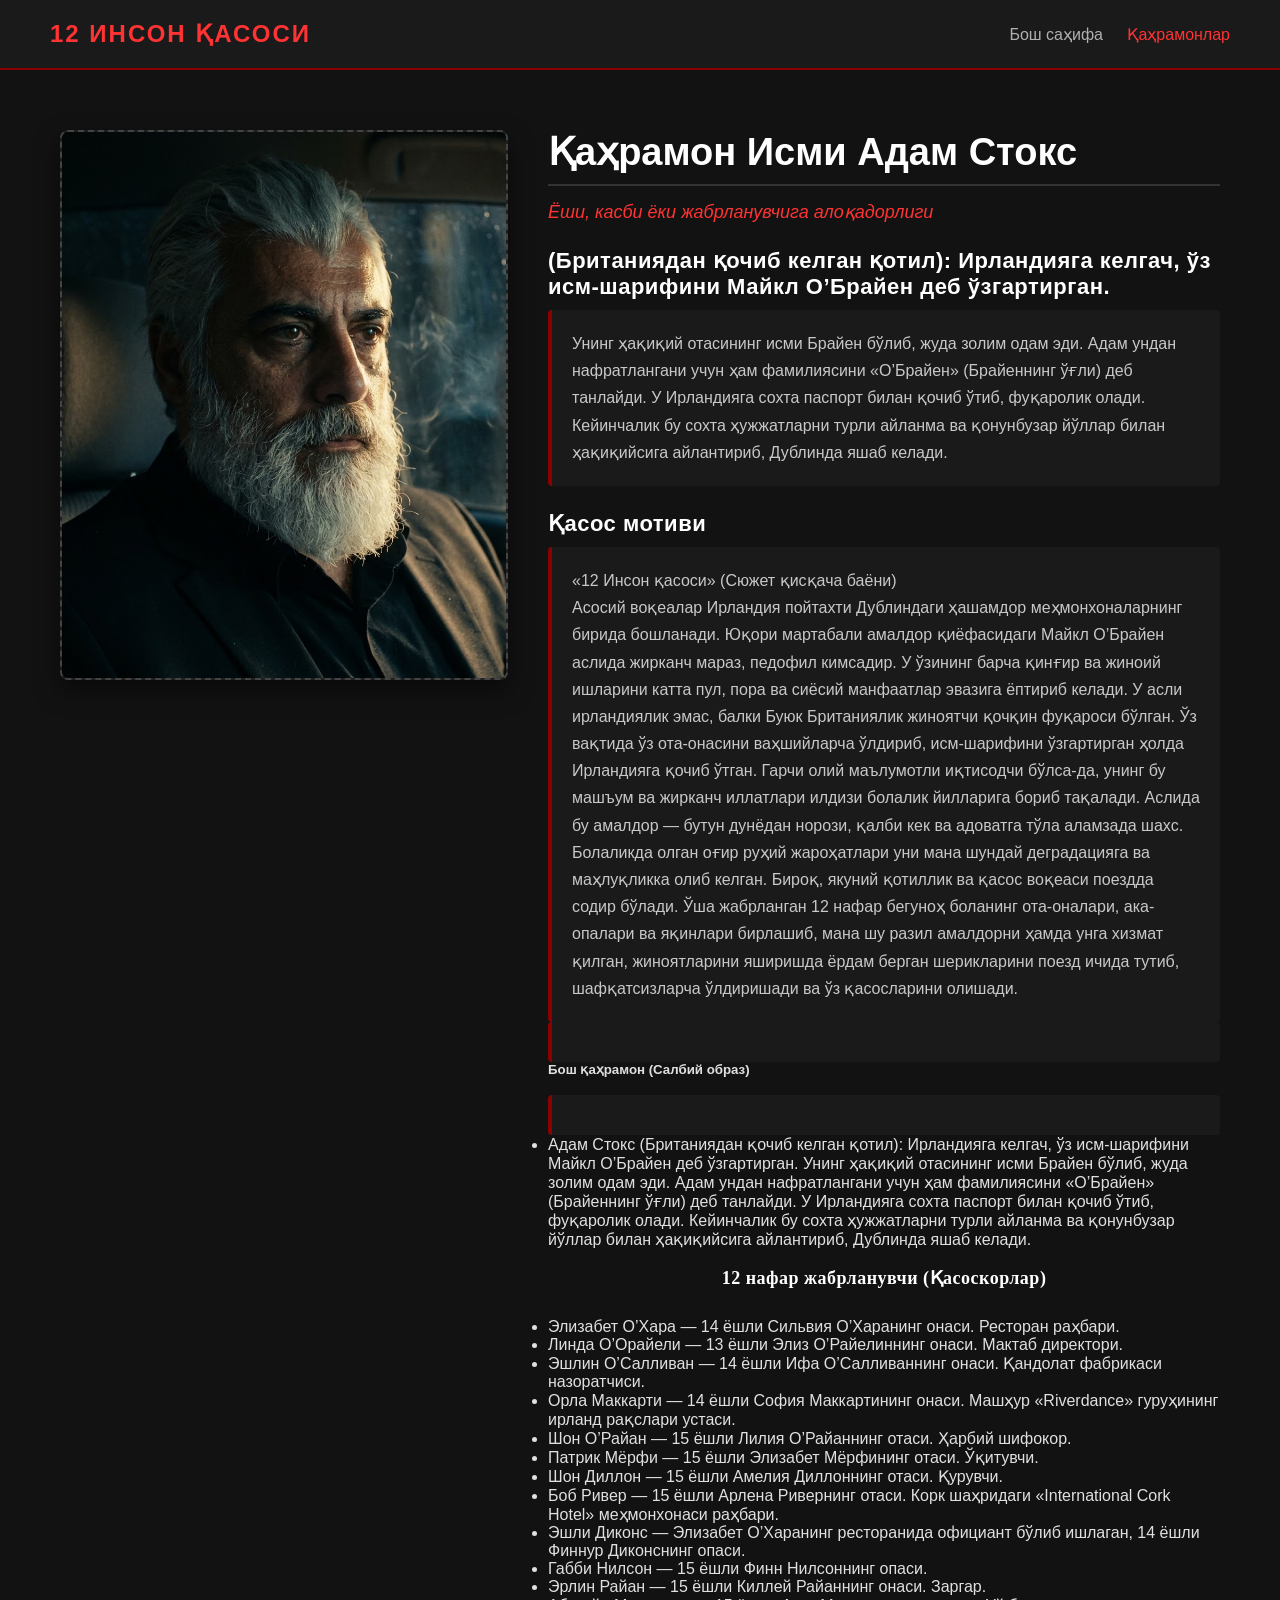
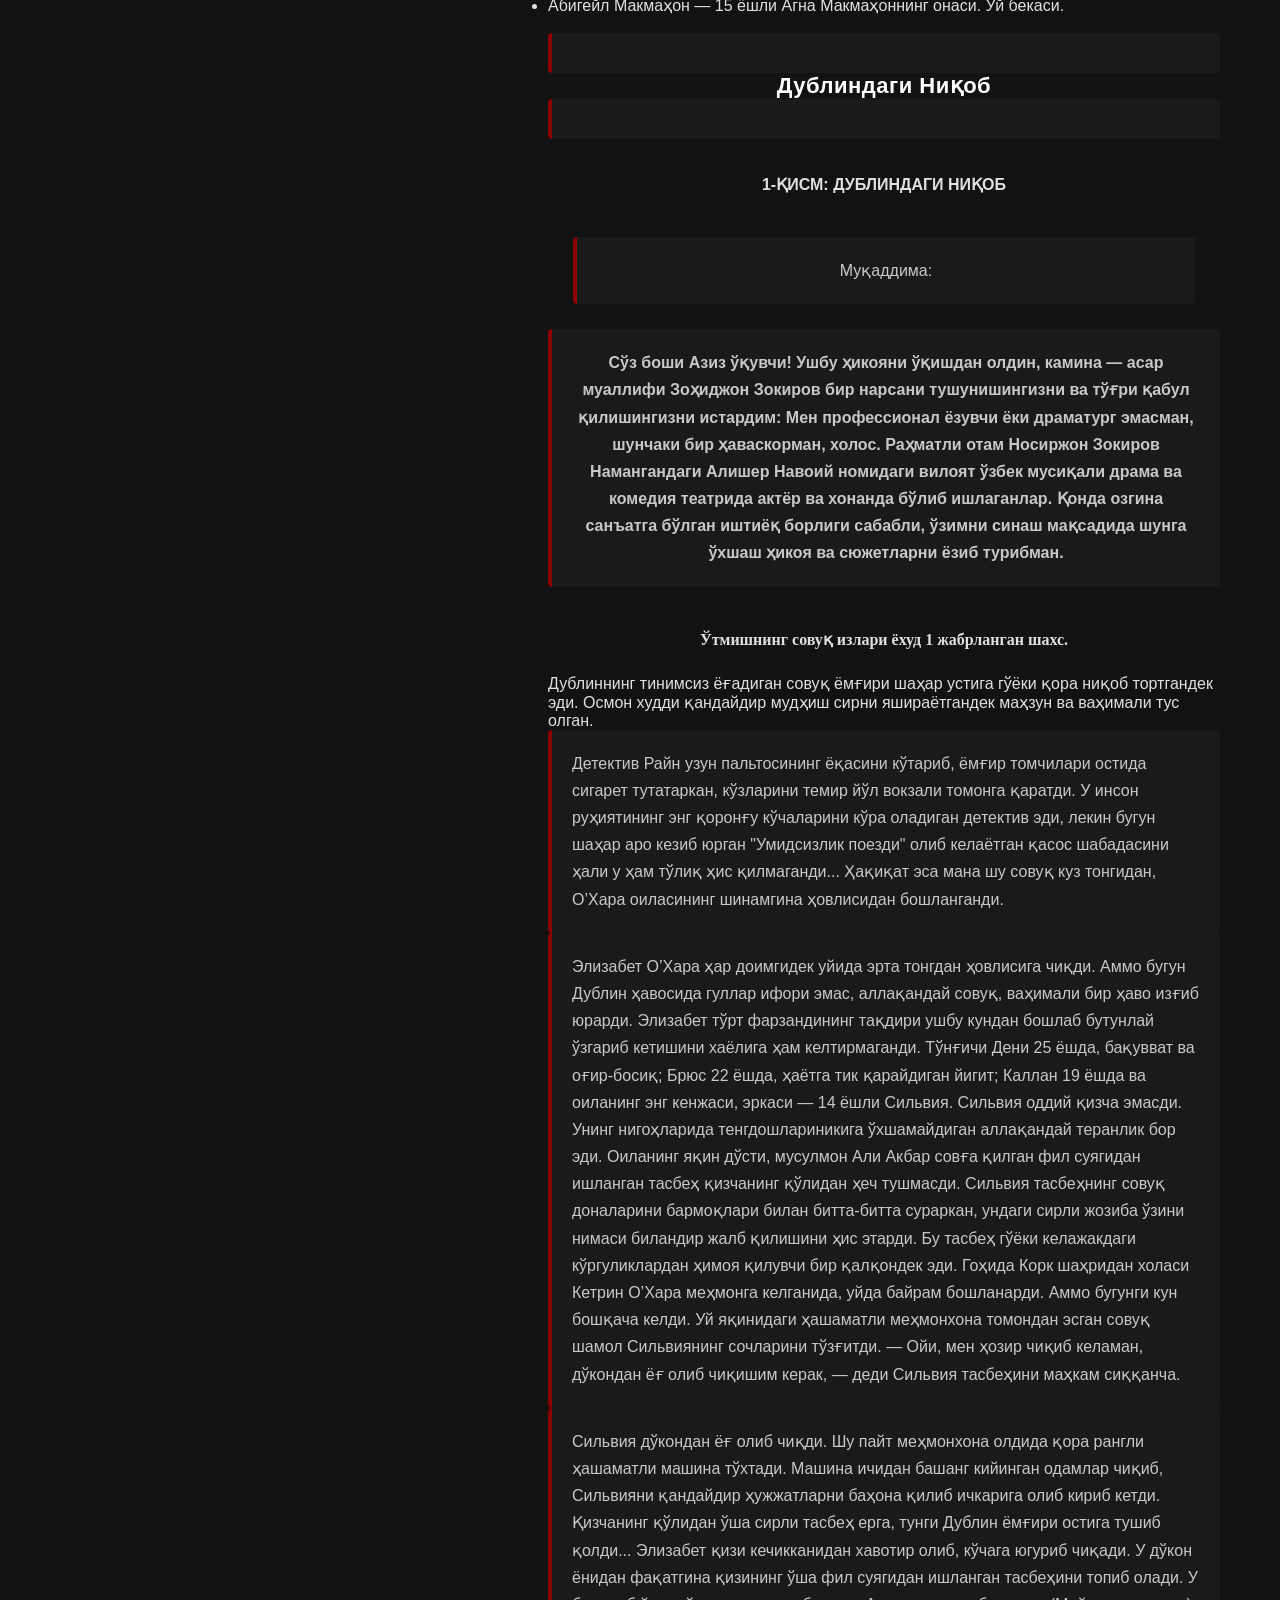
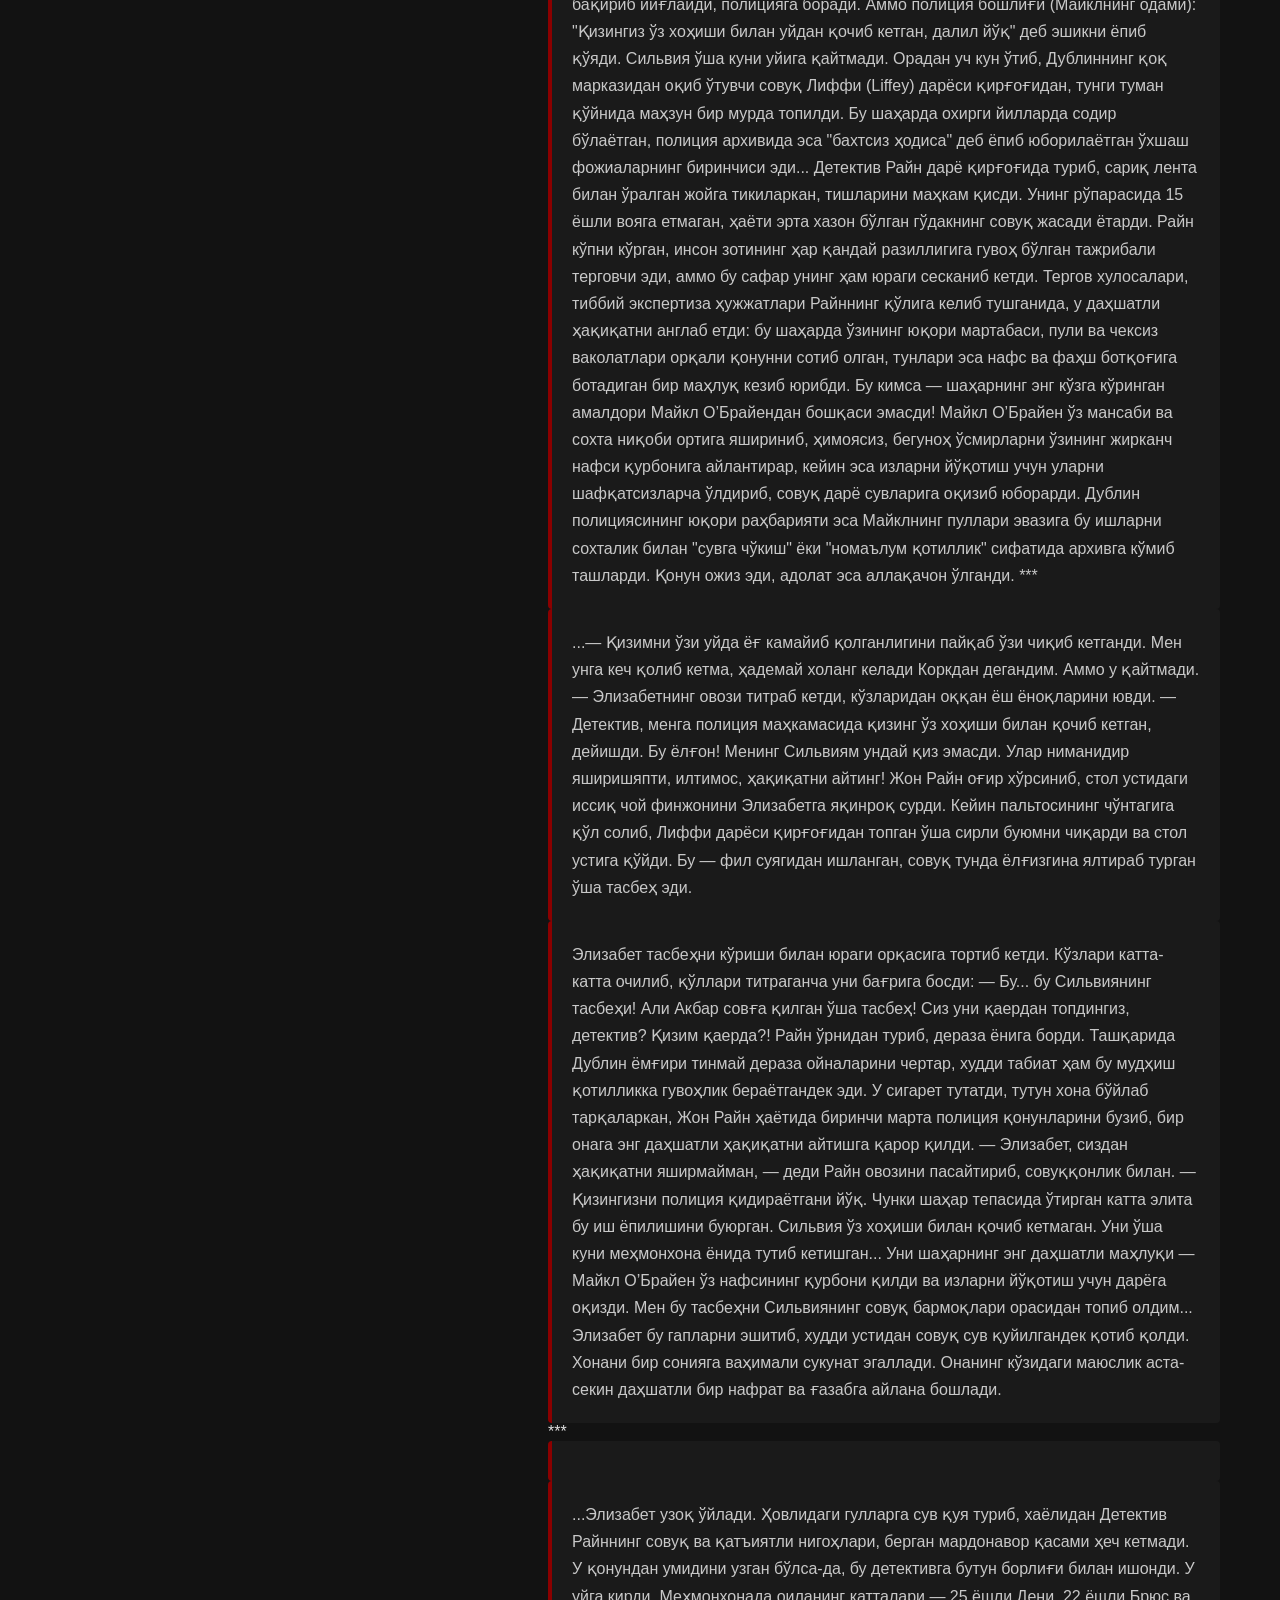
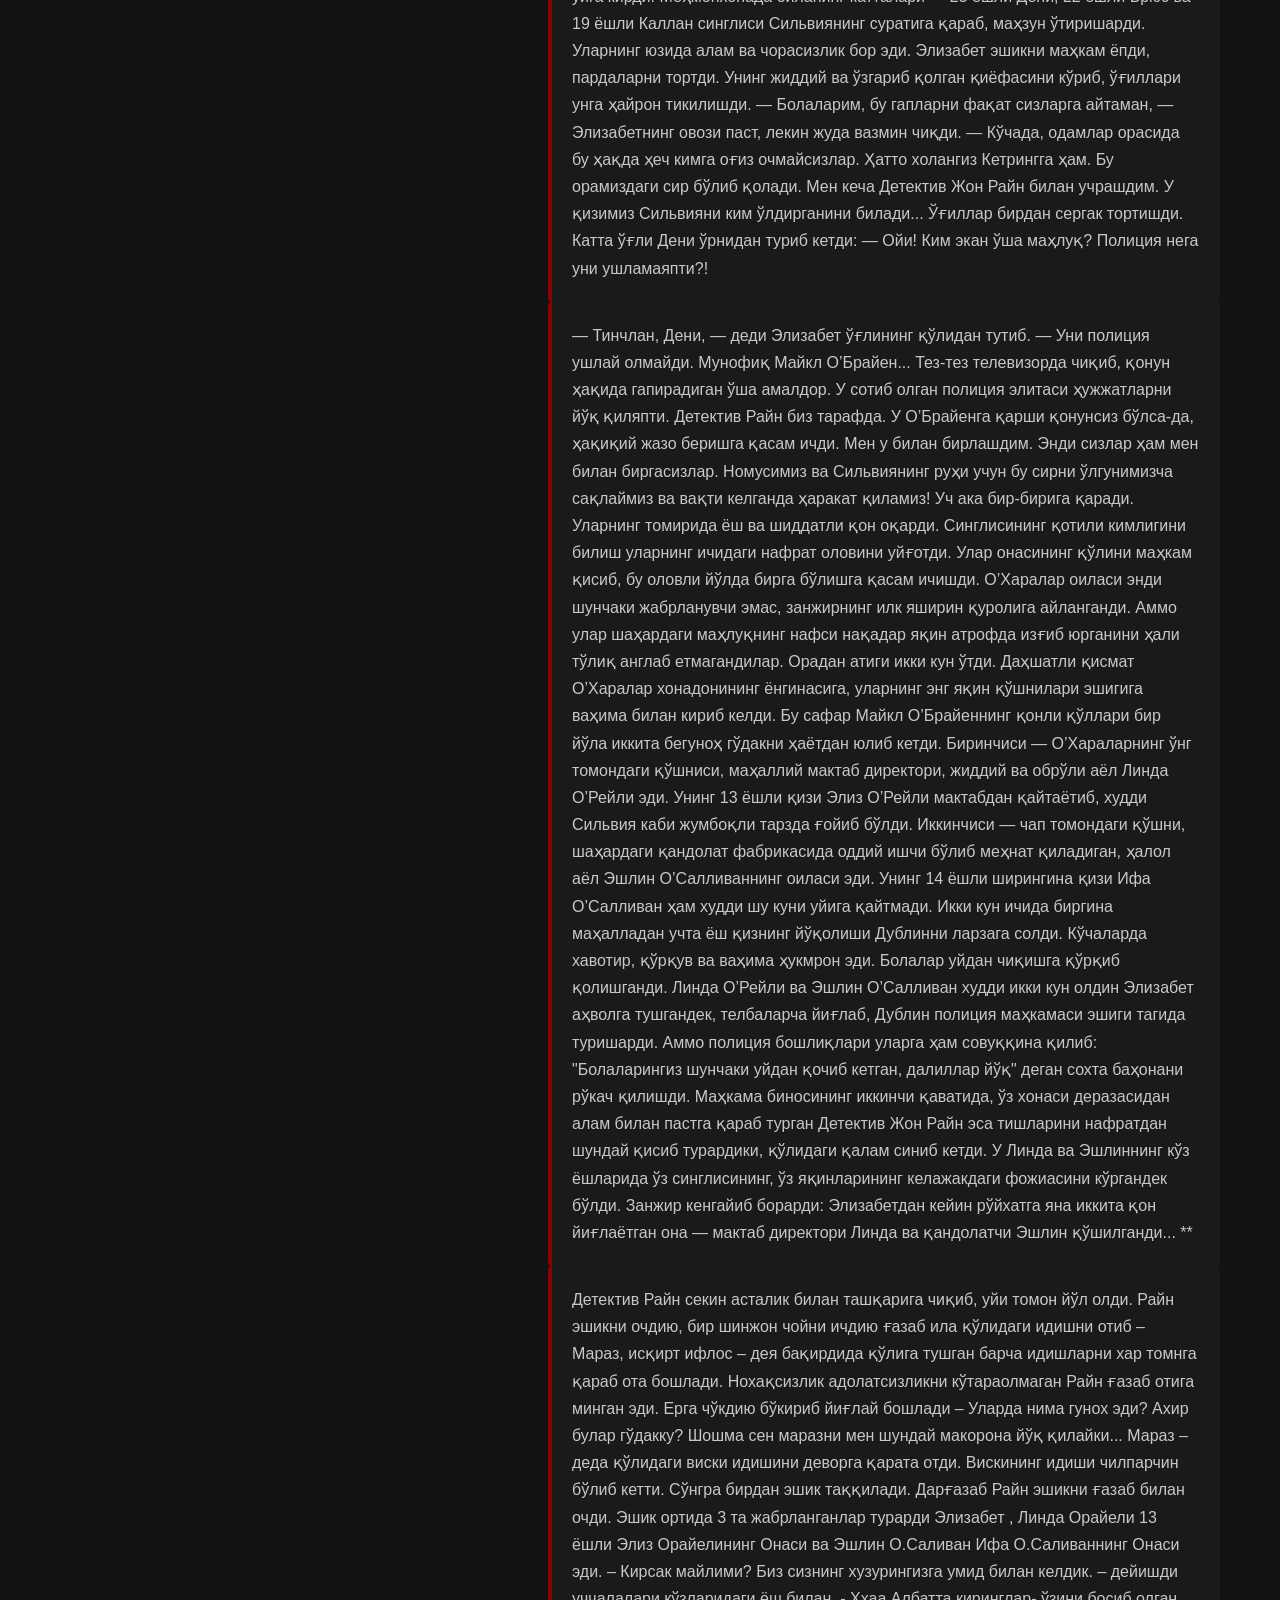
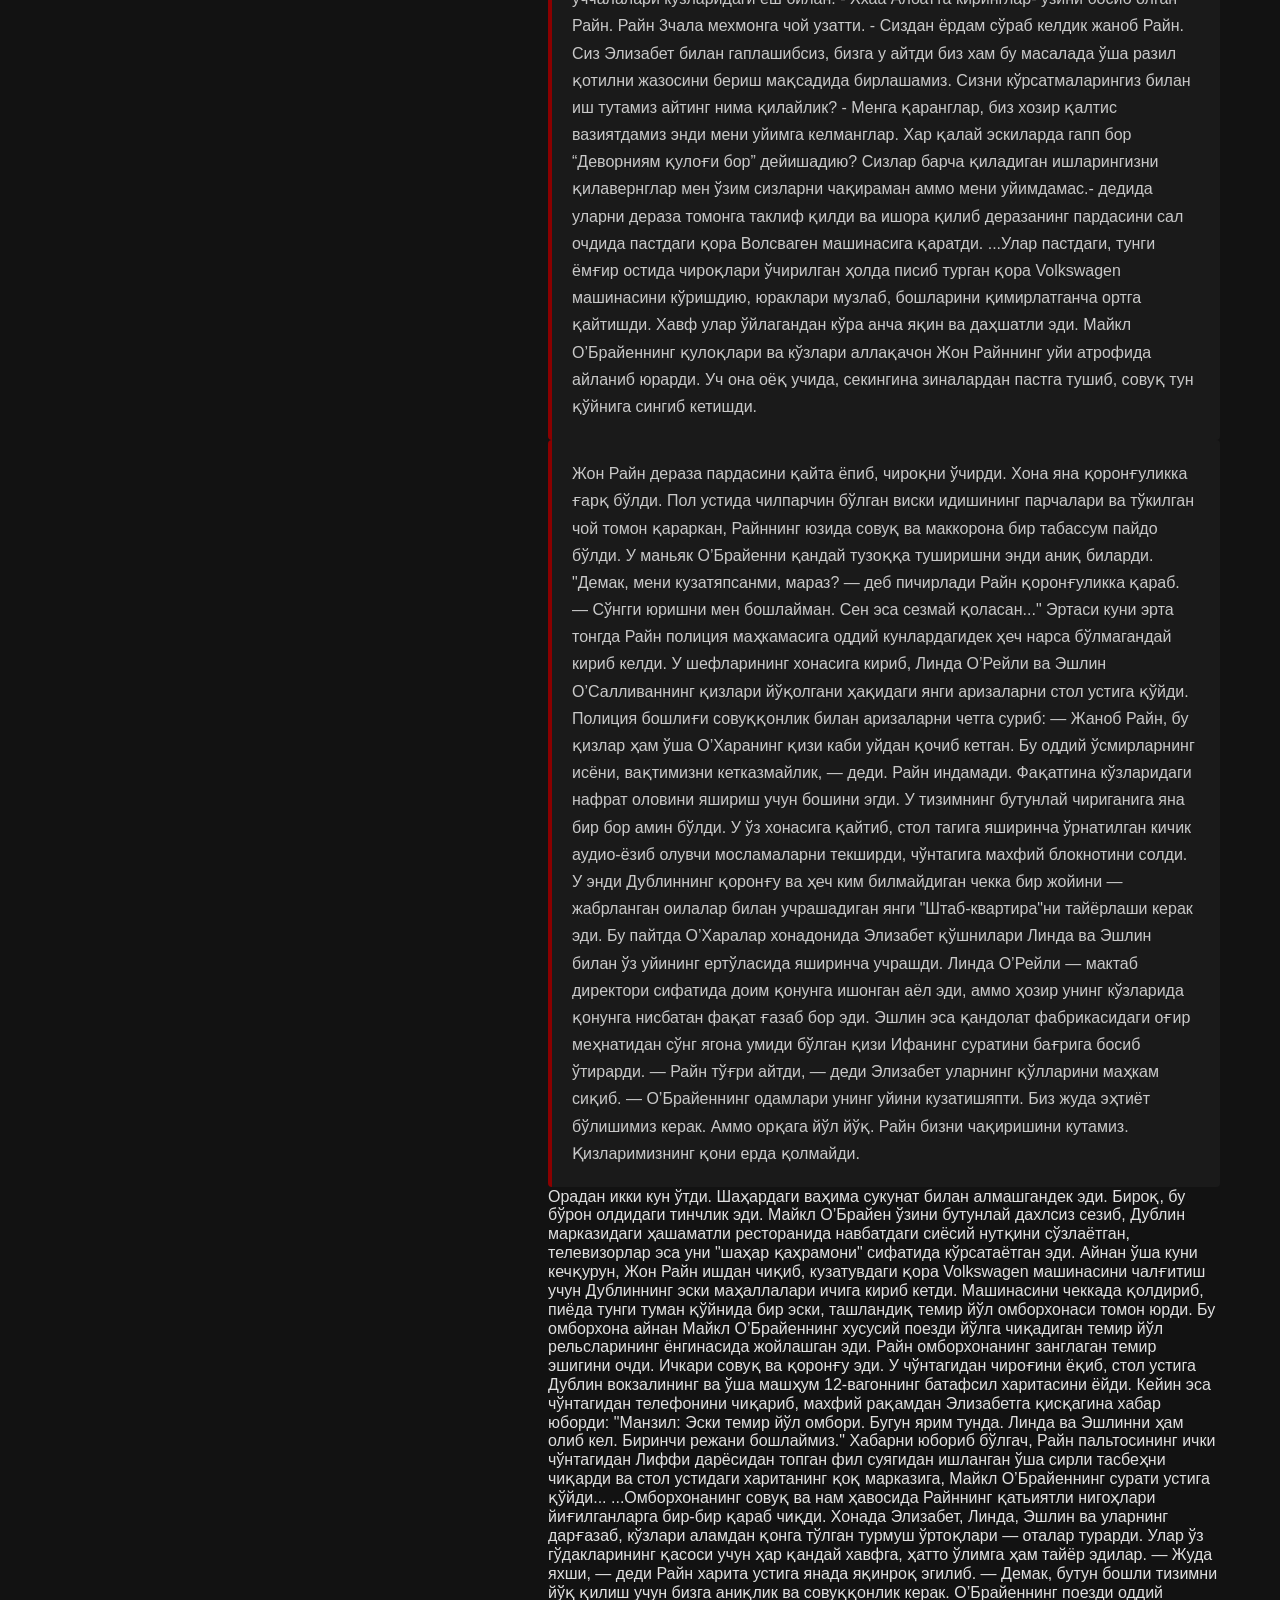
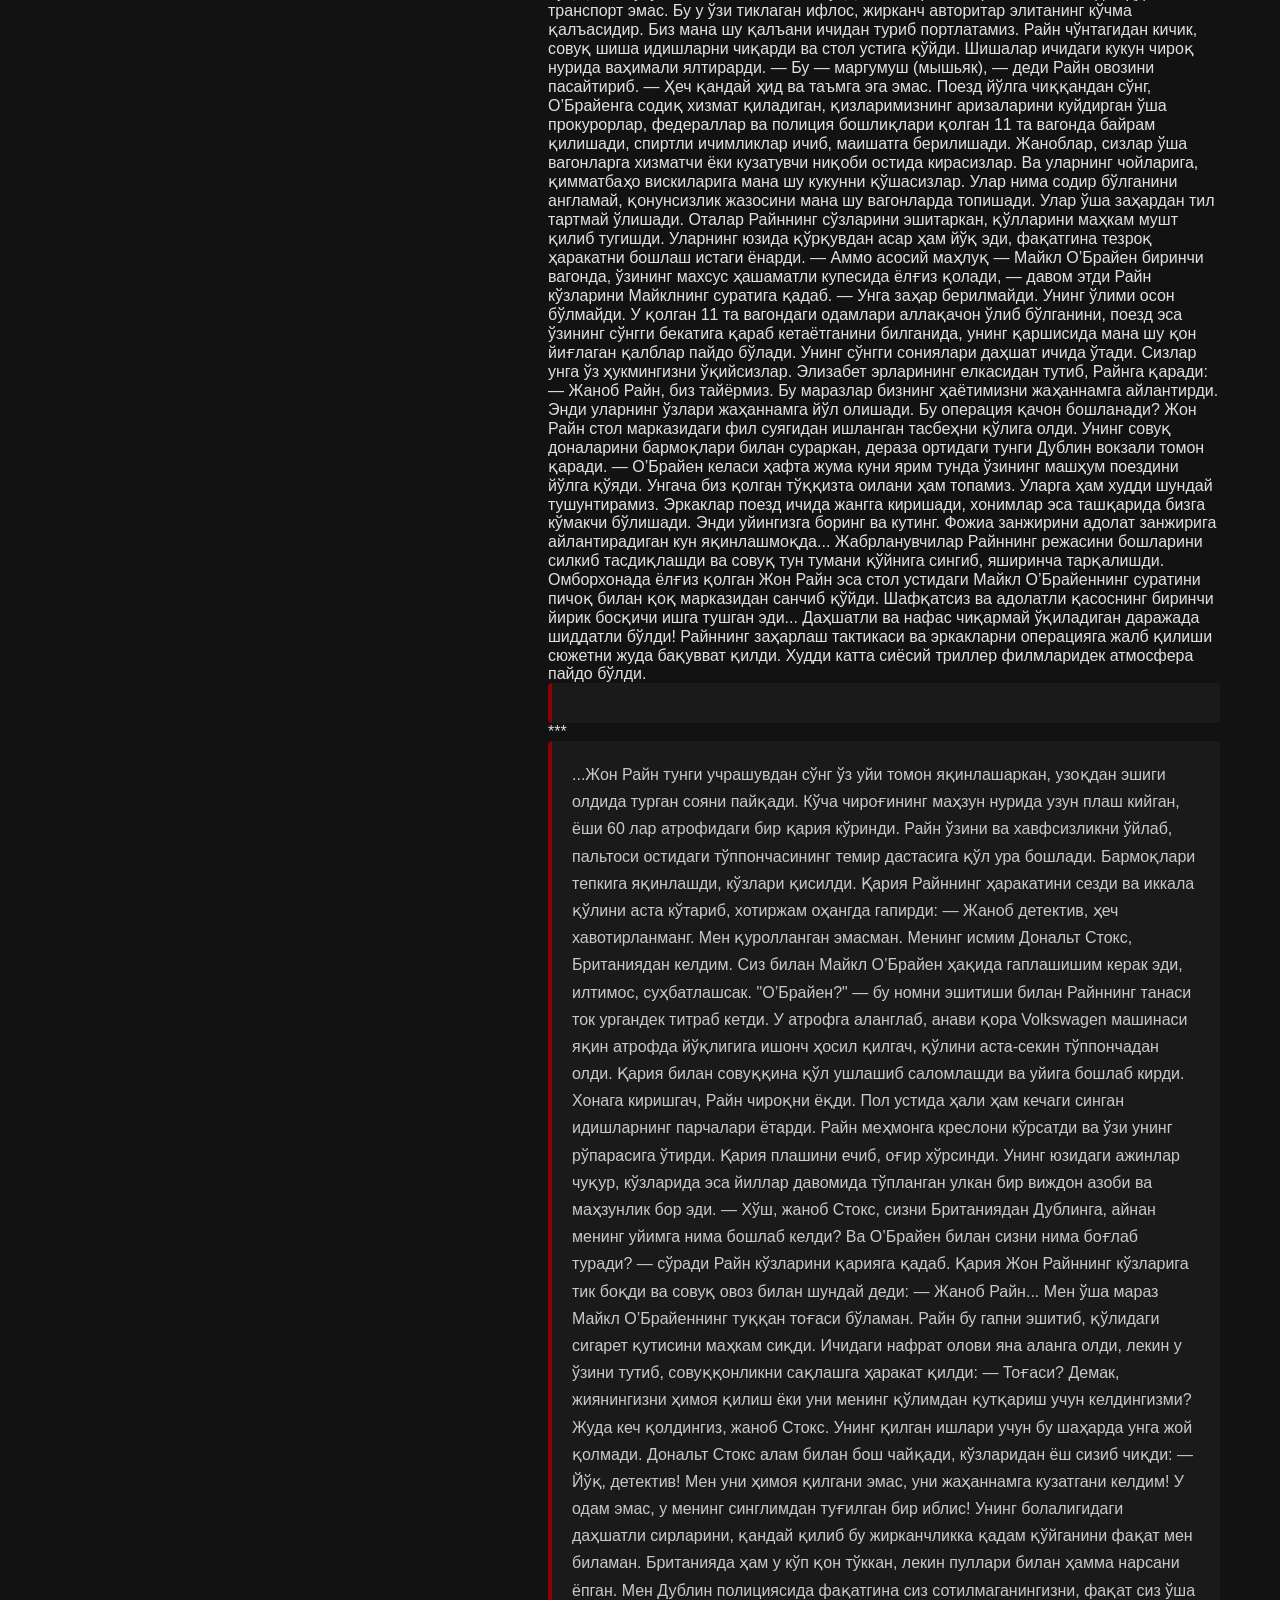
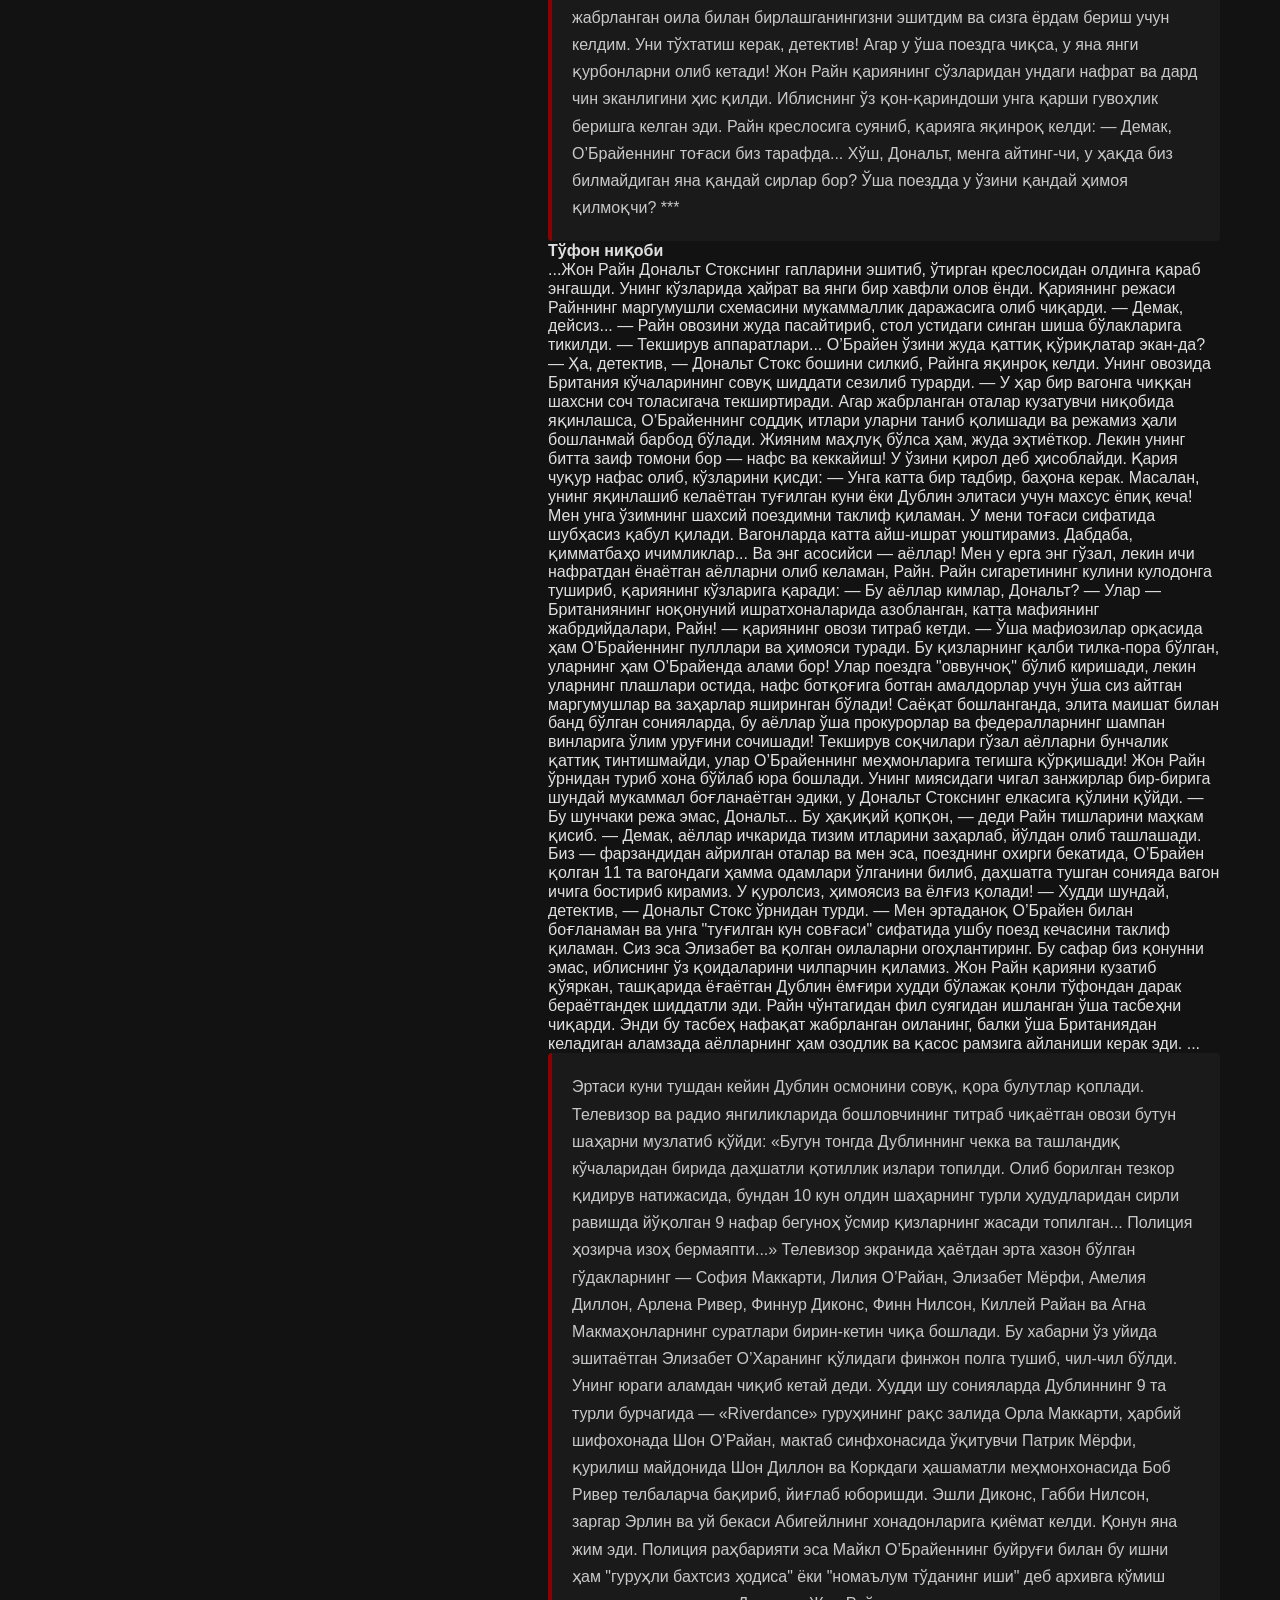
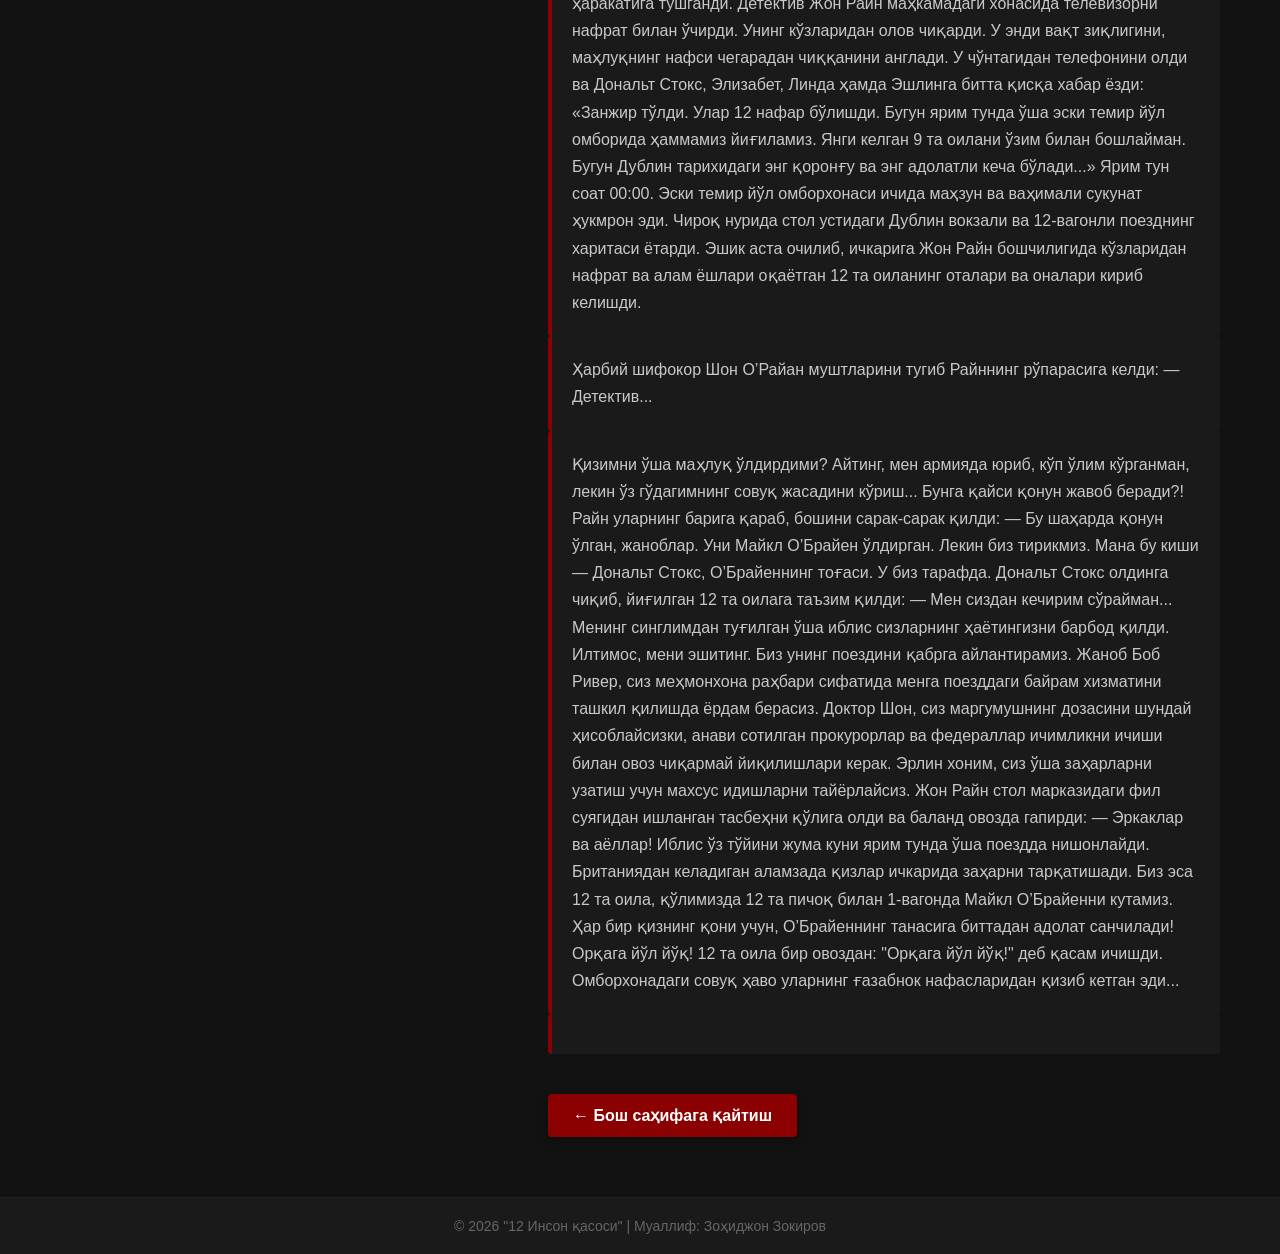
<file: page1.html>
<!DOCTYPE html>
<html lang="uz">
<head>
    <meta charset="UTF-8">
    <meta name="viewport" content="width=device-width, initial-scale=1.0">
    <title>12 Инсон Қасоси - Қаҳрамон Саҳифаси</title>
    <link rel="stylesheet" href="style.css">
</head>
<body>

    <!-- Юқори қисм (Навигация) -->
    <header class="site-header">
        <div class="logo">
            <a href="index.html">12 ИНСОН ҚАСОСИ</a>
        </div>
        <nav class="nav-links">
            <a href="index.html">Бош саҳифа</a>
            <a href="#" class="active">Қаҳрамонлар</a>
        </nav>
    </header>

    <!-- Саҳифанинг асосий мазмуни -->
    <main class="character-container">
        
        <!-- Чап томон: Расм жойлаштириш учун бўш жой -->
        <section class="character-image-box">
            <div class="image-placeholder">
                
        
        
                 <img src="Обрайн.jpg" alt="Обрайн">             </div>
        </section>

        <!-- Ўнг томон: Матнлар учун бўш жой -->
        <section class="character-details">
            <h1 class="character-name">Қаҳрамон Исми  Адам Стокс  </h1>
            <p class="character-status">Ёши, касби ёки жабрланувчига алоқадорлиги</p>
            
            <div class="character-story">
                <h3>(Британиядан қочиб келган қотил): Ирландияга келгач, ўз исм-шарифини Майкл О’Брайен деб ўзгартирган.</h3>
                <p>
 Унинг ҳақиқий отасининг исми Брайен бўлиб, жуда золим одам эди. Адам ундан нафратлангани учун ҳам фамилиясини «О’Брайен» (Брайеннинг ўғли) деб танлайди. У Ирландияга сохта паспорт билан қочиб ўтиб, фуқаролик олади. Кейинчалик бу сохта ҳужжатларни турли айланма ва қонунбузар йўллар билан ҳақиқийсига айлантириб, Дублинда яшаб келади.
                </p>
            </div>

            <div class="revenge-motive">
                <h3>Қасос мотиви</h3>
                <p>
                    «12 Инсон қасоси» (Сюжет қисқача баёни)</h3><br>
Асосий воқеалар Ирландия пойтахти Дублиндаги ҳашамдор меҳмонхоналарнинг бирида бошланади. Юқори мартабали амалдор қиёфасидаги Майкл О’Брайен аслида жирканч мараз, педофил кимсадир. У ўзининг барча қинғир ва жиноий ишларини катта пул, пора ва сиёсий манфаатлар эвазига ёптириб келади.
У асли ирландиялик эмас, балки Буюк Британиялик жиноятчи қочқин фуқароси бўлган. Ўз вақтида ўз ота-онасини ваҳшийларча ўлдириб, исм-шарифини ўзгартирган ҳолда Ирландияга қочиб ўтган. Гарчи олий маълумотли иқтисодчи бўлса-да, унинг бу машъум ва жирканч иллатлари илдизи болалик йилларига бориб тақалади. Аслида бу амалдор — бутун дунёдан норози, қалби кек ва адоватга тўла аламзада шахс. Болаликда олган оғир руҳий жароҳатлари уни мана шундай деградацияга ва маҳлуқликка олиб келган.
Бироқ, якуний қотиллик ва қасос воқеаси поездда содир бўлади. Ўша жабрланган 12 нафар бегуноҳ боланинг ота-оналари, ака-опалари ва яқинлари бирлашиб, мана шу разил амалдорни ҳамда унга хизмат қилган, жиноятларини яширишда ёрдам берган шерикларини поезд ичида тутиб, шафқатсизларча ўлдиришади ва ўз қасосларини олишади.
<br><p>
                  <h5>
Бош қаҳрамон (Салбий образ)</h5><br>
<p>
    <ul>
        
        <li>
            
Адам Стокс (Британиядан қочиб келган қотил): Ирландияга келгач, ўз исм-шарифини Майкл О’Брайен деб ўзгартирган. Унинг ҳақиқий отасининг исми Брайен бўлиб, жуда золим одам эди. Адам ундан нафратлангани учун ҳам фамилиясини «О’Брайен» (Брайеннинг ўғли) деб танлайди. У Ирландияга сохта паспорт билан қочиб ўтиб, фуқаролик олади. Кейинчалик бу сохта ҳужжатларни турли айланма ва қонунбузар йўллар билан ҳақиқийсига айлантириб, Дублинда яшаб келади.</li><br>

<h3 style="font-family: Georgia, 'Times New Roman', Times, serif; font-size: 18px;text-align: center;"> 12 нафар жабрланувчи (Қасоскорлар)</h3><br> 

<li>	Элизабет О’Хара — 14 ёшли Сильвия О’Харанинг онаси. Ресторан раҳбари.</li>

<li>	Линда О’Орайели — 13 ёшли Элиз О’Райелиннинг онаси. Мактаб директори.</li>
<li>Эшлин О’Салливан — 14 ёшли Ифа О’Салливаннинг онаси. Қандолат фабрикаси назоратчиси.</li>
<li>Орла Маккарти — 14 ёшли София Маккартининг онаси. Машҳур «Riverdance» гуруҳининг ирланд рақслари устаси.</li>
<li> Шон О’Райан — 15 ёшли Лилия О’Райаннинг отаси. Ҳарбий шифокор.</li>
<li> Патрик Мёрфи — 15 ёшли Элизабет Мёрфининг отаси. Ўқитувчи.</li>
<li>Шон Диллон — 15 ёшли Амелия Диллоннинг отаси. Қурувчи.</li>
<li>Боб Ривер — 15 ёшли Арлена Ривернинг отаси. Корк шаҳридаги «International Cork Hotel» меҳмонхонаси раҳбари.</li>
<li>Эшли Диконс — Элизабет О’Харанинг ресторанида официант бўлиб ишлаган, 14 ёшли Финнур Диконснинг опаси.</li>
<li>Габби Нилсон — 15 ёшли Финн Нилсоннинг опаси.</li>
<li>Эрлин Райан — 15 ёшли Киллей Райаннинг онаси. Заргар. </li>
<li> Абигейл Макмаҳон — 15 ёшли Агна Макмаҳоннинг онаси. Уй бекаси.</li><br>
     
    </ul>

<p>
    <h3 style="text-align: center;">


Дублиндаги Ниқоб </p> <br>


 

<h4 style="text-align: center;">
1-ҚИСМ: ДУБЛИНДАГИ НИҚОБ</h4><br>

<p style="text-align: center;margin: 25px;">Муқаддима: <br> 
    <h5 style="text-align: center;">
<p>      Сўз боши

Азиз ўқувчи!
Ушбу ҳикояни ўқишдан олдин, камина — асар муаллифи Зоҳиджон Зокиров бир нарсани тушунишингизни ва тўғри қабул қилишингизни истардим:
 Мен профессионал ёзувчи ёки драматург эмасман, шунчаки бир ҳаваскорман, холос. Раҳматли отам Носиржон Зокиров Намангандаги Алишер Навоий номидаги вилоят ўзбек мусиқали драма ва комедия театрида актёр ва хонанда бўлиб ишлаганлар. Қонда озгина санъатга бўлган иштиёқ борлиги сабабли, ўзимни синаш мақсадида шунга ўхшаш ҳикоя ва сюжетларни ёзиб турибман.</p>
 </h5><br>
<h4 style="margin: 25px; text-align: center; font-family: Georgia, 'Times New Roman', Times, serif; font-size: 16px;"> 
        Ўтмишнинг совуқ излари ёхуд 1 жабрланган шахс.</h4>
Дублиннинг тинимсиз ёғадиган совуқ ёмғири шаҳар устига гўёки қора ниқоб тортгандек эди. Осмон худди қандайдир мудҳиш сирни яшираётгандек маҳзун ва ваҳимали тус олган. <p>Детектив Райн узун пальтосининг ёқасини кўтариб, ёмғир томчилари остида сигарет тутатаркан, кўзларини темир йўл вокзали томонга қаратди. У инсон руҳиятининг энг қоронғу кўчаларини кўра оладиган детектив эди, лекин бугун шаҳар аро кезиб юрган "Умидсизлик поезди" олиб келаётган қасос шабадасини ҳали у ҳам тўлиқ ҳис қилмаганди...
Ҳақиқат эса мана шу совуқ куз тонгидан, О’Хара оиласининг шинамгина ҳовлисидан бошланганди.</p>
<p>
Элизабет О’Хара ҳар доимгидек уйида эрта тонгдан ҳовлисига чиқди. Аммо бугун Дублин ҳавосида гуллар ифори эмас, аллақандай совуқ, ваҳимали бир ҳаво изғиб юрарди. Элизабет тўрт фарзандининг тақдири ушбу кундан бошлаб бутунлай ўзгариб кетишини хаёлига ҳам келтирмаганди. Тўнғичи Дени 25 ёшда, бақувват ва оғир-босиқ; Брюс 22 ёшда, ҳаётга тик қарайдиган йигит; Каллан 19 ёшда ва оиланинг энг кенжаси, эркаси — 14 ёшли Сильвия.
Сильвия оддий қизча эмасди. Унинг нигоҳларида тенгдошлариникига ўхшамайдиган аллақандай теранлик бор эди. Оиланинг яқин дўсти, мусулмон Али Акбар совға қилган фил суягидан ишланган тасбеҳ қизчанинг қўлидан ҳеч тушмасди. Сильвия тасбеҳнинг совуқ доналарини бармоқлари билан битта-битта сураркан, ундаги сирли жозиба ўзини нимаси биландир жалб қилишини ҳис этарди. Бу тасбеҳ гўёки келажакдаги кўргуликлардан ҳимоя қилувчи бир қалқондек эди.
Гоҳида Корк шаҳридан холаси Кетрин О’Хара меҳмонга келганида, уйда байрам бошланарди. Аммо бугунги кун бошқача келди. Уй яқинидаги ҳашаматли меҳмонхона томондан эсган совуқ шамол Сильвиянинг сочларини тўзғитди.
— Ойи, мен ҳозир чиқиб келаман, дўкондан ёғ олиб чиқишим керак, — деди Сильвия тасбеҳини маҳкам сиққанча.
</p>


<p>Сильвия дўкондан ёғ олиб чиқди. Шу пайт меҳмонхона олдида қора рангли ҳашаматли машина тўхтади. Машина ичидан башанг кийинган одамлар чиқиб, Сильвияни қандайдир ҳужжатларни баҳона қилиб ичкарига олиб кириб кетди. Қизчанинг қўлидан ўша сирли тасбеҳ ерга, тунги Дублин ёмғири остига тушиб қолди...
Элизабет қизи кечикканидан хавотир олиб, кўчага югуриб чиқади. У дўкон ёнидан фақатгина қизининг ўша фил суягидан ишланган тасбеҳини топиб олади. У бақириб йиғлайди, полицияга боради. Аммо полиция бошлиғи (Майклнинг одами): "Қизингиз ўз хоҳиши билан уйдан қочиб кетган, далил йўқ" деб эшикни ёпиб қўяди.
 
Сильвия ўша куни уйига қайтмади. Орадан уч кун ўтиб, Дублиннинг қоқ марказидан оқиб ўтувчи совуқ Лиффи (Liffey) дарёси қирғоғидан, тунги туман қўйнида маҳзун бир мурда топилди. Бу шаҳарда охирги йилларда содир бўлаётган, полиция архивида эса "бахтсиз ҳодиса" деб ёпиб юборилаётган ўхшаш фожиаларнинг биринчиси эди...
Детектив Райн дарё қирғоғида туриб, сариқ лента билан ўралган жойга тикиларкан, тишларини маҳкам қисди. Унинг рўпарасида 15 ёшли вояга етмаган, ҳаёти эрта хазон бўлган гўдакнинг совуқ жасади ётарди. Райн кўпни кўрган, инсон зотининг ҳар қандай разиллигига гувоҳ бўлган тажрибали терговчи эди, аммо бу сафар унинг ҳам юраги сесканиб кетди.
Тергов хулосалари, тиббий экспертиза ҳужжатлари Райннинг қўлига келиб тушганида, у даҳшатли ҳақиқатни англаб етди: бу шаҳарда ўзининг юқори мартабаси, пули ва чексиз ваколатлари орқали қонунни сотиб олган, тунлари эса нафс ва фаҳш ботқоғига ботадиган бир маҳлуқ кезиб юрибди. Бу кимса — шаҳарнинг энг кўзга кўринган амалдори Майкл О’Брайендан бошқаси эмасди!
Майкл О’Брайен ўз мансаби ва сохта ниқоби ортига яшириниб, ҳимоясиз, бегуноҳ ўсмирларни ўзининг жирканч нафси қурбонига айлантирар, кейин эса изларни йўқотиш учун уларни шафқатсизларча ўлдириб, совуқ дарё сувларига оқизиб юборарди. Дублин полициясининг юқори раҳбарияти эса Майклнинг пуллари эвазига бу ишларни сохталик билан "сувга чўкиш" ёки "номаълум қотиллик" сифатида архивга кўмиб ташларди. Қонун ожиз эди, адолат эса аллақачон ўлганди.
***</p> 
<p>
...— Қизимни ўзи уйда ёғ камайиб қолганлигини пайқаб ўзи чиқиб кетганди. Мен унга кеч қолиб кетма, ҳадемай холанг келади Коркдан дегандим. Аммо у қайтмади. — Элизабетнинг овози титраб кетди, кўзларидан оққан ёш ёноқларини ювди. — Детектив, менга полиция маҳкамасида қизинг ўз хоҳиши билан қочиб кетган, дейишди. Бу ёлғон! Менинг Сильвиям ундай қиз эмасди. Улар ниманидир яширишяпти, илтимос, ҳақиқатни айтинг!
Жон Райн оғир хўрсиниб, стол устидаги иссиқ чой финжонини Элизабетга яқинроқ сурди. Кейин пальтосининг чўнтагига қўл солиб, Лиффи дарёси қирғоғидан топган ўша сирли буюмни чиқарди ва стол устига қўйди.
Бу — фил суягидан ишланган, совуқ тунда ёлғизгина ялтираб турган ўша тасбеҳ эди.</p> <p> 
Элизабет тасбеҳни кўриши билан юраги орқасига тортиб кетди. Кўзлари катта-катта очилиб, қўллари титраганча уни бағрига босди: — Бу... бу Сильвиянинг тасбеҳи! Али Акбар совға қилган ўша тасбеҳ! Сиз уни қаердан топдингиз, детектив? Қизим қаерда?!
Райн ўрнидан туриб, дераза ёнига борди. Ташқарида Дублин ёмғири тинмай дераза ойналарини чертар, худди табиат ҳам бу мудҳиш қотилликка гувоҳлик бераётгандек эди. У сигарет тутатди, тутун хона бўйлаб тарқаларкан, Жон Райн ҳаётида биринчи марта полиция қонунларини бузиб, бир онага энг даҳшатли ҳақиқатни айтишга қарор қилди.
— Элизабет, сиздан ҳақиқатни яширмайман, — деди Райн овозини пасайтириб, совуққонлик билан. — Қизингизни полиция қидираётгани йўқ. Чунки шаҳар тепасида ўтирган катта элита бу иш ёпилишини буюрган. Сильвия ўз хоҳиши билан қочиб кетмаган. Уни ўша куни меҳмонхона ёнида тутиб кетишган... Уни шаҳарнинг энг даҳшатли маҳлуқи — Майкл О’Брайен ўз нафсининг қурбони қилди ва изларни йўқотиш учун дарёга оқизди. Мен бу тасбеҳни Сильвиянинг совуқ бармоқлари орасидан топиб олдим...
Элизабет бу гапларни эшитиб, худди устидан совуқ сув қуйилгандек қотиб қолди. Хонани бир сонияга ваҳимали сукунат эгаллади. Онанинг кўзидаги маюслик аста-секин даҳшатли бир нафрат ва ғазабга айлана бошлади.</p>
***
</p>
<p>
...Элизабет узоқ ўйлади. Ҳовлидаги гулларга сув қуя туриб, хаёлидан Детектив Райннинг совуқ ва қатъиятли нигоҳлари, берган мардонавор қасами ҳеч кетмади. У қонундан умидини узган бўлса-да, бу детективга бутун борлиғи билан ишонди.
У уйга кирди. Меҳмонхонада оиланинг катталари — 25 ёшли Дени, 22 ёшли Брюс ва 19 ёшли Каллан синглиси Сильвиянинг суратига қараб, маҳзун ўтиришарди. Уларнинг юзида алам ва чорасизлик бор эди. Элизабет эшикни маҳкам ёпди, пардаларни тортди. Унинг жиддий ва ўзгариб қолган қиёфасини кўриб, ўғиллари унга ҳайрон тикилишди.
— Болаларим, бу гапларни фақат сизларга айтаман, — Элизабетнинг овози паст, лекин жуда вазмин чиқди. — Кўчада, одамлар орасида бу ҳақда ҳеч кимга оғиз очмайсизлар. Ҳатто холангиз Кетрингга ҳам. Бу орамиздаги сир бўлиб қолади. Мен кеча Детектив Жон Райн билан учрашдим. У қизимиз Сильвияни ким ўлдирганини билади...
Ўғиллар бирдан сергак тортишди. Катта ўғли Дени ўрнидан туриб кетди: — Ойи! Ким экан ўша маҳлуқ? Полиция нега уни ушламаяпти?! <p>
— Тинчлан, Дени, — деди Элизабет ўғлининг қўлидан тутиб. — Уни полиция ушлай олмайди. Мунофиқ Майкл О’Брайен... Тез-тез телевизорда чиқиб, қонун ҳақида гапирадиган ўша амалдор. У сотиб олган полиция элитаси ҳужжатларни йўқ қиляпти. Детектив Райн биз тарафда. У О’Брайенга қарши қонунсиз бўлса-да, ҳақиқий жазо беришга қасам ичди. Мен у билан бирлашдим. Энди сизлар ҳам мен билан биргасизлар. Номусимиз ва Сильвиянинг руҳи учун бу сирни ўлгунимизча сақлаймиз ва вақти келганда ҳаракат қиламиз!
Уч ака бир-бирига қаради. Уларнинг томирида ёш ва шиддатли қон оқарди. Синглисининг қотили кимлигини билиш уларнинг ичидаги нафрат оловини уйғотди. Улар онасининг қўлини маҳкам қисиб, бу оловли йўлда бирга бўлишга қасам ичишди. О’Харалар оиласи энди шунчаки жабрланувчи эмас, занжирнинг илк яширин қуролига айланганди.
Аммо улар шаҳардаги маҳлуқнинг нафси нақадар яқин атрофда изғиб юрганини ҳали тўлиқ англаб етмагандилар.
Орадан атиги икки кун ўтди. Даҳшатли қисмат О’Харалар хонадонининг ёнгинасига, уларнинг энг яқин қўшнилари эшигига ваҳима билан кириб келди. Бу сафар Майкл О’Брайеннинг қонли қўллари бир йўла иккита бегуноҳ гўдакни ҳаётдан юлиб кетди.
Биринчиси — О’Хараларнинг ўнг томондаги қўшниси, маҳаллий мактаб директори, жиддий ва обрўли аёл Линда О’Рейли эди. Унинг 13 ёшли қизи Элиз О’Рейли мактабдан қайтаётиб, худди Сильвия каби жумбоқли тарзда ғойиб бўлди.
Иккинчиси — чап томондаги қўшни, шаҳардаги қандолат фабрикасида оддий ишчи бўлиб меҳнат қиладиган, ҳалол аёл Эшлин О’Салливаннинг оиласи эди. Унинг 14 ёшли ширингина қизи Ифа О’Салливан ҳам худди шу куни уйига қайтмади.
Икки кун ичида биргина маҳалладан учта ёш қизнинг йўқолиши Дублинни ларзага солди. Кўчаларда хавотир, қўрқув ва ваҳима ҳукмрон эди. Болалар уйдан чиқишга қўрқиб қолишганди. Линда О’Рейли ва Эшлин О’Салливан худди икки кун олдин Элизабет аҳволга тушгандек, телбаларча йиғлаб, Дублин полиция маҳкамаси эшиги тагида туришарди.
Аммо полиция бошлиқлари уларга ҳам совуққина қилиб: "Болаларингиз шунчаки уйдан қочиб кетган, далиллар йўқ" деган сохта баҳонани рўкач қилишди. Маҳкама биносининг иккинчи қаватида, ўз хонаси деразасидан алам билан пастга қараб турган Детектив Жон Райн эса тишларини нафратдан шундай қисиб турардики, қўлидаги қалам синиб кетди.
У Линда ва Эшлиннинг кўз ёшларида ўз синглисининг, ўз яқинларининг келажакдаги фожиасини кўргандек бўлди. Занжир кенгайиб борарди: Элизабетдан кейин рўйхатга яна иккита қон йиғлаётган она — мактаб директори Линда ва қандолатчи Эшлин қўшилганди...
 **
 </p>
 <p>
Детектив Райн секин асталик билан ташқарига чиқиб, уйи томон йўл олди. Райн эшикни очдию, бир шинжон чойни ичдию ғазаб ила қўлидаги идишни отиб – Мараз, исқирт ифлос – дея бақирдида қўлига тушган барча идишларни хар томнга қараб ота бошлади. Нохақсизлик адолатсизликни кўтараолмаган Райн ғазаб отига минган эди. 
Ерга чўкдию бўкириб йиғлай бошлади – Уларда нима гунох эди? Ахир булар гўдакку? Шошма сен маразни мен шундай макорона йўқ қилайки... Мараз –деда қўлидаги виски идишини деворга қарата отди. Вискининг идиши чилпарчин бўлиб кетти. 
Сўнгра бирдан эшик таққилади. Дарғазаб Райн эшикни ғазаб билан очди. Эшик ортида 3 та жабрланганлар турарди Элизабет , Линда Орайели 13 ёшли Элиз Орайелининг Онаси ва Эшлин О.Саливан Ифа О.Саливаннинг Онаси эди. – Кирсак майлими? Биз сизнинг хузурингизга умид билан келдик. – дейишди уччалалари кўзларидаги ёш билан. 
-	Ххаа Албатта киринглар- ўзини босиб олган Райн. Райн 3чала мехмонга чой узатти. - Сиздан ёрдам сўраб келдик жаноб Райн. Сиз Элизабет билан гаплашибсиз, бизга у айтди биз хам бу масалада ўша разил қотилни жазосини бериш мақсадида бирлашамиз. Сизни кўрсатмаларингиз билан иш тутамиз айтинг нима қилайлик?
-	Менга қаранглар, биз хозир қалтис вазиятдамиз энди мени уйимга келманглар. Хар қалай эскиларда гапп бор “Деворниям қулоғи бор” дейишадию? Сизлар барча қиладиган ишларингизни қилавернглар мен ўзим сизларни чақираман аммо мени уйимдамас.- дедида уларни дераза томонга таклиф қилди  ва ишора қилиб деразанинг пардасини сал очдида пастдаги қора Волсваген машинасига қаратди.  
...Улар пастдаги, тунги ёмғир остида чироқлари ўчирилган ҳолда писиб турган қора Volkswagen машинасини кўришдию, юраклари музлаб, бошларини қимирлатганча ортга қайтишди. Хавф улар ўйлагандан кўра анча яқин ва даҳшатли эди. Майкл О’Брайеннинг қулоқлари ва кўзлари аллақачон Жон Райннинг уйи атрофида айланиб юрарди.
Уч она оёқ учида, секингина зиналардан пастга тушиб, совуқ тун қўйнига сингиб кетишди.
<p>
Жон Райн дераза пардасини қайта ёпиб, чироқни ўчирди. Хона яна қоронғуликка ғарқ бўлди. Пол устида чилпарчин бўлган виски идишининг парчалари ва тўкилган чой томон қараркан, Райннинг юзида совуқ ва маккорона бир табассум пайдо бўлди. У маньяк О’Брайенни қандай тузоққа туширишни энди аниқ биларди.
"Демак, мени кузатяпсанми, мараз? — деб пичирлади Райн қоронғуликка қараб. — Сўнгги юришни мен бошлайман. Сен эса сезмай қоласан..."
Эртаси куни эрта тонгда Райн полиция маҳкамасига оддий кунлардагидек ҳеч нарса бўлмагандай кириб келди. У шефларининг хонасига кириб, Линда О’Рейли ва Эшлин О’Салливаннинг қизлари йўқолгани ҳақидаги янги аризаларни стол устига қўйди. Полиция бошлиғи совуққонлик билан аризаларни четга суриб: — Жаноб Райн, бу қизлар ҳам ўша О’Харанинг қизи каби уйдан қочиб кетган. Бу оддий ўсмирларнинг исёни, вақтимизни кетказмайлик, — деди.
Райн индамади. Фақатгина кўзларидаги нафрат оловини яшириш учун бошини эгди. У тизимнинг бутунлай чириганига яна бир бор амин бўлди. У ўз хонасига қайтиб, стол тагига яширинча ўрнатилган кичик аудио-ёзиб олувчи мосламаларни текширди, чўнтагига махфий блокнотини солди. У энди Дублиннинг қоронғу ва ҳеч ким билмайдиган чекка бир жойини — жабрланган оилалар билан учрашадиган янги "Штаб-квартира"ни тайёрлаши керак эди.
Бу пайтда О’Харалар хонадонида Элизабет қўшнилари Линда ва Эшлин билан ўз уйининг ертўласида яширинча учрашди. Линда О’Рейли — мактаб директори сифатида доим қонунга ишонган аёл эди, аммо ҳозир унинг кўзларида қонунга нисбатан фақат ғазаб бор эди. Эшлин эса қандолат фабрикасидаги оғир меҳнатидан сўнг ягона умиди бўлган қизи Ифанинг суратини бағрига босиб ўтирарди.
— Райн тўғри айтди, — деди Элизабет уларнинг қўлларини маҳкам сиқиб. — О’Брайеннинг одамлари унинг уйини кузатишяпти. Биз жуда эҳтиёт бўлишимиз керак. Аммо орқага йўл йўқ. Райн бизни чақиришини кутамиз. Қизларимизнинг қони ерда қолмайди.
</p>
Орадан икки кун ўтди. Шаҳардаги ваҳима сукунат билан алмашгандек эди. Бироқ, бу бўрон олдидаги тинчлик эди. Майкл О’Брайен ўзини бутунлай дахлсиз сезиб, Дублин марказидаги ҳашаматли ресторанида навбатдаги сиёсий нутқини сўзлаётган, телевизорлар эса уни "шаҳар қаҳрамони" сифатида кўрсатаётган эди.
Айнан ўша куни кечқурун, Жон Райн ишдан чиқиб, кузатувдаги қора Volkswagen машинасини чалғитиш учун Дублиннинг эски маҳаллалари ичига кириб кетди. Машинасини чеккада қолдириб, пиёда тунги туман қўйнида бир эски, ташландиқ темир йўл омборхонаси томон юрди. Бу омборхона айнан Майкл О’Брайеннинг хусусий поезди йўлга чиқадиган темир йўл рельсларининг ёнгинасида жойлашган эди.
Райн омборхонанинг занглаган темир эшигини очди. Ичкари совуқ ва қоронғу эди. У чўнтагидан чироғини ёқиб, стол устига Дублин вокзалининг ва ўша машҳум 12-вагоннинг батафсил харитасини ёйди. Кейин эса чўнтагидан телефонини чиқариб, махфий рақамдан Элизабетга қисқагина хабар юборди:
"Манзил: Эски темир йўл омбори. Бугун ярим тунда. Линда ва Эшлинни ҳам олиб кел. Биринчи режани бошлаймиз."
Хабарни юбориб бўлгач, Райн пальтосининг ички чўнтагидан Лиффи дарёсидан топган фил суягидан ишланган ўша сирли тасбеҳни чиқарди ва стол устидаги хаританинг қоқ марказига, Майкл О’Брайеннинг сурати устига қўйди...
...Омборхонанинг совуқ ва нам ҳавосида Райннинг қатьиятли нигоҳлари йиғилганларга бир-бир қараб чиқди. Хонада Элизабет, Линда, Эшлин ва уларнинг дарғазаб, кўзлари аламдан қонга тўлган турмуш ўртоқлари — оталар турарди. Улар ўз гўдакларининг қасоси учун ҳар қандай хавфга, ҳатто ўлимга ҳам тайёр эдилар.
— Жуда яхши, — деди Райн харита устига янада яқинроқ эгилиб. — Демак, бутун бошли тизимни йўқ қилиш учун бизга аниқлик ва совуққонлик керак. О’Брайеннинг поезди оддий транспорт эмас. Бу у ўзи тиклаган ифлос, жирканч авторитар элитанинг кўчма қалъасидир. Биз мана шу қалъани ичидан туриб портлатамиз.
Райн чўнтагидан кичик, совуқ шиша идишларни чиқарди ва стол устига қўйди. Шишалар ичидаги кукун чироқ нурида ваҳимали ялтирарди.
— Бу — маргумуш (мышьяк), — деди Райн овозини пасайтириб. — Ҳеч қандай ҳид ва таъмга эга эмас. Поезд йўлга чиққандан сўнг, О’Брайенга содиқ хизмат қиладиган, қизларимизнинг аризаларини куйдирган ўша прокурорлар, федераллар ва полиция бошлиқлари қолган 11 та вагонда байрам қилишади, спиртли ичимликлар ичиб, маишатга берилишади. Жаноблар, сизлар ўша вагонларга хизматчи ёки кузатувчи ниқоби остида кирасизлар. Ва уларнинг чойларига, қимматбаҳо вискиларига мана шу кукунни қўшасизлар. Улар нима содир бўлганини англамай, қонунсизлик жазосини мана шу вагонларда топишади. Улар ўша заҳардан тил тартмай ўлишади.
Оталар Райннинг сўзларини эшитаркан, қўлларини маҳкам мушт қилиб тугишди. Уларнинг юзида қўрқувдан асар ҳам йўқ эди, фақатгина тезроқ ҳаракатни бошлаш истаги ёнарди.
— Аммо асосий маҳлуқ — Майкл О’Брайен биринчи вагонда, ўзининг махсус ҳашаматли купесида ёлғиз қолади, — давом этди Райн кўзларини Майклнинг суратига қадаб. — Унга заҳар берилмайди. Унинг ўлими осон бўлмайди. У қолган 11 та вагондаги одамлари аллақачон ўлиб бўлганини, поезд эса ўзининг сўнгги бекатига қараб кетаётганини билганида, унинг қаршисида мана шу   қон йиғлаган қалблар пайдо бўлади. Унинг сўнгги сониялари даҳшат ичида ўтади. Сизлар унга ўз ҳукмингизни ўқийсизлар.
Элизабет эрларининг елкасидан тутиб, Райнга қаради: — Жаноб Райн, биз тайёрмиз. Бу маразлар бизнинг ҳаётимизни жаҳаннамга айлантирди. Энди уларнинг ўзлари жаҳаннамга йўл олишади. Бу операция қачон бошланади?
Жон Райн стол марказидаги фил суягидан ишланган тасбеҳни қўлига олди. Унинг совуқ доналарини бармоқлари билан сураркан, дераза ортидаги тунги Дублин вокзали томон қаради.
— О’Брайен келаси ҳафта жума куни ярим тунда ўзининг машҳум поездини йўлга қўяди. Унгача биз қолган тўққизта оилани ҳам топамиз. Уларга ҳам худди шундай тушунтирамиз. Эркаклар поезд ичида жангга киришади, хонимлар эса ташқарида бизга кўмакчи бўлишади. Энди уйингизга боринг ва кутинг. Фожиа занжирини адолат занжирига айлантирадиган кун яқинлашмоқда...
Жабрланувчилар Райннинг режасини бошларини силкиб тасдиқлашди ва совуқ тун тумани қўйнига сингиб, яширинча тарқалишди. Омборхонада ёлғиз қолган Жон Райн эса стол устидаги Майкл О’Брайеннинг суратини пичоқ билан қоқ марказидан санчиб қўйди. Шафқатсиз ва адолатли қасоснинг биринчи йирик босқичи ишга тушган эди...
Даҳшатли ва нафас чиқармай ўқиладиган даражада шиддатли бўлди! Райннинг заҳарлаш тактикаси ва эркакларни операцияга жалб қилиши сюжетни жуда бақувват қилди. Худди катта сиёсий триллер филмларидек атмосфера пайдо бўлди.
</p>
***
<p>
 ...Жон Райн тунги учрашувдан сўнг ўз уйи томон яқинлашаркан, узоқдан эшиги олдида турган сояни пайқади. Кўча чироғининг маҳзун нурида узун плаш кийган, ёши 60 лар атрофидаги бир қария кўринди. Райн ўзини ва хавфсизликни ўйлаб, пальтоси остидаги тўппончасининг темир дастасига қўл ура бошлади. Бармоқлари тепкига яқинлашди, кўзлари қисилди.
Қария Райннинг ҳаракатини сезди ва иккала қўлини аста кўтариб, хотиржам оҳангда гапирди: — Жаноб детектив, ҳеч хавотирланманг. Мен қуролланган эмасман. Менинг исмим Дональт Стокс, Британиядан келдим. Сиз билан Майкл О’Брайен ҳақида гаплашишим керак эди, илтимос, суҳбатлашсак.
"О’Брайен?" — бу номни эшитиши билан Райннинг танаси ток ургандек титраб кетди. У атрофга аланглаб, анави қора Volkswagen машинаси яқин атрофда йўқлигига ишонч ҳосил қилгач, қўлини аста-секин тўппончадан олди. Қария билан совуққина қўл ушлашиб саломлашди ва уйига бошлаб кирди.
Хонага киришгач, Райн чироқни ёқди. Пол устида ҳали ҳам кечаги синган идишларнинг парчалари ётарди. Райн меҳмонга креслони кўрсатди ва ўзи унинг рўпарасига ўтирди. Қария плашини ечиб, оғир хўрсинди. Унинг юзидаги ажинлар чуқур, кўзларида эса йиллар давомида тўпланган улкан бир виждон азоби ва маҳзунлик бор эди.
— Хўш, жаноб Стокс, сизни Британиядан Дублинга, айнан менинг уйимга нима бошлаб келди? Ва О’Брайен билан сизни нима боғлаб туради? — сўради Райн кўзларини қарияга қадаб.
Қария Жон Райннинг кўзларига тик боқди ва совуқ овоз билан шундай деди: — Жаноб Райн... Мен ўша мараз Майкл О’Брайеннинг туққан тоғаси бўламан.
Райн бу гапни эшитиб, қўлидаги сигарет қутисини маҳкам сиқди. Ичидаги нафрат олови яна аланга олди, лекин у ўзини тутиб, совуққонликни сақлашга ҳаракат қилди: — Тоғаси? Демак, жиянингизни ҳимоя қилиш ёки уни менинг қўлимдан қутқариш учун келдингизми? Жуда кеч қолдингиз, жаноб Стокс. Унинг қилган ишлари учун бу шаҳарда унга жой қолмади.
Дональт Стокс алам билан бош чайқади, кўзларидан ёш сизиб чиқди: — Йўқ, детектив! Мен уни ҳимоя қилгани эмас, уни жаҳаннамга кузатгани келдим! У одам эмас, у менинг синглимдан туғилган бир иблис! Унинг болалигидаги даҳшатли сирларини, қандай қилиб бу жирканчликка қадам қўйганини фақат мен биламан. Британияда ҳам у кўп қон тўккан, лекин пуллари билан ҳамма нарсани ёпган. Мен Дублин полициясида фақатгина сиз сотилмаганингизни, фақат сиз ўша  жабрланган оила билан бирлашганингизни эшитдим ва сизга ёрдам бериш учун келдим. Уни тўхтатиш керак, детектив! Агар у ўша поездга чиқса, у яна янги қурбонларни олиб кетади!
Жон Райн қариянинг сўзларидан ундаги нафрат ва дард чин эканлигини ҳис қилди. Иблиснинг ўз қон-қариндоши унга қарши гувоҳлик беришга келган эди. Райн креслосига суяниб, қарияга яқинроқ келди:
— Демак, О’Брайеннинг тоғаси биз тарафда... Хўш, Дональт, менга айтинг-чи, у ҳақда биз билмайдиган яна қандай сирлар бор? Ўша поездда у ўзини қандай ҳимоя қилмоқчи?
***
</p>

 <h4> Тўфон ниқоби</h4>
...Жон Райн Дональт Стокснинг гапларини эшитиб, ўтирган креслосидан олдинга қараб энгашди. Унинг кўзларида ҳайрат ва янги бир хавфли олов ёнди. Қариянинг режаси Райннинг маргумушли схемасини мукаммаллик даражасига олиб чиқарди.
— Демак, дейсиз... — Райн овозини жуда пасайтириб, стол устидаги синган шиша бўлакларига тикилди. — Текширув аппаратлари... О’Брайен ўзини жуда қаттиқ қўриқлатар экан-да?
— Ҳа, детектив, — Дональт Стокс бошини силкиб, Райнга яқинроқ келди. Унинг овозида Британия кўчаларининг совуқ шиддати сезилиб турарди. — У ҳар бир вагонга чиққан шахсни соч толасигача текширтиради. Агар жабрланган оталар кузатувчи ниқобида яқинлашса, О’Брайеннинг соддиқ итлари уларни таниб қолишади ва режамиз ҳали бошланмай барбод бўлади. Жияним маҳлуқ бўлса ҳам, жуда эҳтиёткор. Лекин унинг битта заиф томони бор — нафс ва кеккайиш! У ўзини қирол деб ҳисоблайди.
Қария чуқур нафас олиб, кўзларини қисди: — Унга катта бир тадбир, баҳона керак. Масалан, унинг яқинлашиб келаётган туғилган куни ёки Дублин элитаси учун махсус ёпиқ кеча! Мен унга ўзимнинг шахсий поездимни таклиф қиламан. У мени тоғаси сифатида шубҳасиз қабул қилади. Вагонларда катта айш-ишрат уюштирамиз. Дабдаба, қимматбаҳо ичимликлар... Ва энг асосийси — аёллар! Мен у ерга энг гўзал, лекин ичи нафратдан ёнаётган аёлларни олиб келаман, Райн.
Райн сигаретининг кулини кулодонга тушириб, қариянинг кўзларига қаради: — Бу аёллар кимлар, Дональт?
— Улар — Британиянинг ноқонуний ишратхоналарида азобланган, катта мафиянинг жабрдийдалари, Райн! — қариянинг овози титраб кетди. — Ўша мафиозилар орқасида ҳам О’Брайеннинг пулллари ва ҳимояси туради. Бу қизларнинг қалби тилка-пора бўлган, уларнинг ҳам О’Брайенда алами бор! Улар поездга "оввунчоқ" бўлиб киришади, лекин уларнинг плашлари остида, нафс ботқоғига ботган амалдорлар учун ўша сиз айтган маргумушлар ва заҳарлар яширинган бўлади! Саёқат бошланганда, элита маишат билан банд бўлган сонияларда, бу аёллар ўша прокурорлар ва федералларнинг шампан винларига ўлим уруғини сочишади! Текширув соқчилари гўзал аёлларни бунчалик қаттиқ тинтишмайди, улар О’Брайеннинг меҳмонларига тегишга қўрқишади!
Жон Райн ўрнидан туриб хона бўйлаб юра бошлади. Унинг миясидаги чигал занжирлар бир-бирига шундай мукаммал боғланаётган эдики, у Дональт Стокснинг елкасига қўлини қўйди.
— Бу шунчаки режа эмас, Дональт... Бу ҳақиқий қопқон, — деди Райн тишларини маҳкам қисиб. — Демак, аёллар ичкарида тизим итларини заҳарлаб, йўлдан олиб ташлашади. Биз — фарзандидан айрилган оталар ва мен эса, поезднинг охирги бекатида, О’Брайен қолган 11 та вагондаги ҳамма одамлари ўлганини билиб, даҳшатга тушган сонияда вагон ичига бостириб кирамиз. У қуролсиз, ҳимоясиз ва ёлғиз қолади!
— Худди шундай, детектив, — Дональт Стокс ўрнидан турди. — Мен эртаданоқ О’Брайен билан боғланаман ва унга "туғилган кун совғаси" сифатида ушбу поезд кечасини таклиф қиламан. Сиз эса Элизабет ва қолган оилаларни огоҳлантиринг. Бу сафар биз қонунни эмас, иблиснинг ўз қоидаларини чилпарчин қиламиз.
Жон Райн қарияни кузатиб қўяркан, ташқарида ёғаётган Дублин ёмғири худди бўлажак қонли тўфондан дарак бераётгандек шиддатли эди. Райн чўнтагидан фил суягидан ишланган ўша тасбеҳни чиқарди. Энди бу тасбеҳ нафақат жабрланган оиланинг, балки ўша Британиядан келадиган аламзада аёлларнинг ҳам озодлик ва қасос рамзига айланиши керак эди.
... 
<p>
Эртаси куни тушдан кейин Дублин осмонини совуқ, қора булутлар қоплади. Телевизор ва радио янгиликларида бошловчининг титраб чиқаётган овози бутун шаҳарни музлатиб қўйди:
«Бугун тонгда Дублиннинг чекка ва ташландиқ кўчаларидан бирида даҳшатли қотиллик излари топилди. Олиб борилган тезкор қидирув натижасида, бундан 10 кун олдин шаҳарнинг турли ҳудудларидан сирли равишда йўқолган 9 нафар бегуноҳ ўсмир қизларнинг жасади топилган... Полиция ҳозирча изоҳ бермаяпти...»
Телевизор экранида ҳаётдан эрта хазон бўлган гўдакларнинг — София Маккарти, Лилия О’Райан, Элизабет Мёрфи, Амелия Диллон, Арлена Ривер, Финнур Диконс, Финн Нилсон, Киллей Райан ва Агна Макмаҳонларнинг суратлари бирин-кетин чиқа бошлади.
Бу хабарни ўз уйида эшитаётган Элизабет О’Харанинг қўлидаги финжон полга тушиб, чил-чил бўлди. Унинг юраги аламдан чиқиб кетай деди. Худди шу сонияларда Дублиннинг 9 та турли бурчагида — «Riverdance» гуруҳининг рақс залида Орла Маккарти, ҳарбий шифохонада Шон О’Райан, мактаб синфхонасида ўқитувчи Патрик Мёрфи, қурилиш майдонида Шон Диллон ва Коркдаги ҳашаматли меҳмонхонасида Боб Ривер телбаларча бақириб, йиғлаб юборишди. Эшли Диконс, Габби Нилсон, заргар Эрлин ва уй бекаси Абигейлнинг хонадонларига қиёмат келди.
Қонун яна жим эди. Полиция раҳбарияти эса Майкл О’Брайеннинг буйруғи билан бу ишни ҳам "гуруҳли бахтсиз ҳодиса" ёки "номаълум тўданинг иши" деб архивга кўмиш ҳаракатига тушганди.
Детектив Жон Райн маҳкамадаги хонасида телевизорни нафрат билан ўчирди. Унинг кўзларидан олов чиқарди. У энди вақт зиқлигини, маҳлуқнинг нафси чегарадан чиққанини англади. У чўнтагидан телефонини олди ва Дональт Стокс, Элизабет, Линда ҳамда Эшлинга битта қисқа хабар ёзди:
«Занжир тўлди. Улар 12 нафар бўлишди. Бугун ярим тунда ўша эски темир йўл омборида ҳаммамиз йиғиламиз. Янги келган 9 та оилани ўзим билан бошлайман. Бугун Дублин тарихидаги энг қоронғу ва энг адолатли кеча бўлади...»
Ярим тун соат 00:00. Эски темир йўл омборхонаси ичида маҳзун ва ваҳимали сукунат ҳукмрон эди. Чироқ нурида стол устидаги Дублин вокзали ва 12-вагонли поезднинг харитаси ётарди. Эшик аста очилиб, ичкарига Жон Райн бошчилигида кўзларидан нафрат ва алам ёшлари оқаётган 12 та оиланинг оталари ва оналари кириб келишди. <p>
Ҳарбий шифокор Шон О’Райан муштларини тугиб Райннинг рўпарасига келди: — Детектив... </p>

<p> Қизимни ўша маҳлуқ ўлдирдими? Айтинг, мен армияда юриб, кўп ўлим кўрганман, лекин ўз гўдагимнинг совуқ жасадини кўриш... Бунга қайси қонун жавоб беради?!
Райн уларнинг барига қараб, бошини сарак-сарак қилди: — Бу шаҳарда қонун ўлган, жаноблар. Уни Майкл О’Брайен ўлдирган. Лекин биз тирикмиз. Мана бу киши — Дональт Стокс, О’Брайеннинг тоғаси. У биз тарафда.
Дональт Стокс олдинга чиқиб, йиғилган 12 та оилага таъзим қилди: — Мен сиздан кечирим сўрайман... Менинг синглимдан туғилган ўша иблис сизларнинг ҳаётингизни барбод қилди. Илтимос, мени эшитинг. Биз унинг поездини қабрга айлантирамиз. Жаноб Боб Ривер, сиз меҳмонхона раҳбари сифатида менга поезддаги байрам хизматини ташкил қилишда ёрдам берасиз. Доктор Шон, сиз маргумушнинг дозасини шундай ҳисоблайсизки, анави сотилган прокурорлар ва федераллар ичимликни ичиши билан овоз чиқармай йиқилишлари керак. Эрлин хоним, сиз ўша заҳарларни узатиш учун махсус идишларни тайёрлайсиз.
Жон Райн стол марказидаги фил суягидан ишланган тасбеҳни қўлига олди ва баланд овозда гапирди: — Эркаклар ва аёллар! Иблис ўз тўйини жума куни ярим тунда ўша поездда нишонлайди. Британиядан келадиган аламзада қизлар ичкарида заҳарни тарқатишади. Биз эса 12 та оила, қўлимизда 12 та пичоқ билан 1-вагонда Майкл О’Брайенни кутамиз. Ҳар бир қизнинг қони учун, О’Брайеннинг танасига биттадан адолат санчилади! Орқага йўл йўқ!
12 та оила бир овоздан: "Орқага йўл йўқ!" деб қасам ичишди. Омборхонадаги совуқ ҳаво уларнинг ғазабнок нафасларидан қизиб кетган эди...</p>




                </p>
            </div>

            <!-- Орқага қайтиш тугмаси -->
            <a href="index.html" class="back-btn">← Бош саҳифага қайтиш</a>
        </section>

    </main>

    <!-- Саҳифа пастки қисми -->
    <footer class="site-footer">
        <p>&copy; 2026 "12 Инсон қасоси" | Муаллиф: Зоҳиджон Зокиров</p>
    </footer>

</body>
</html>
</file>
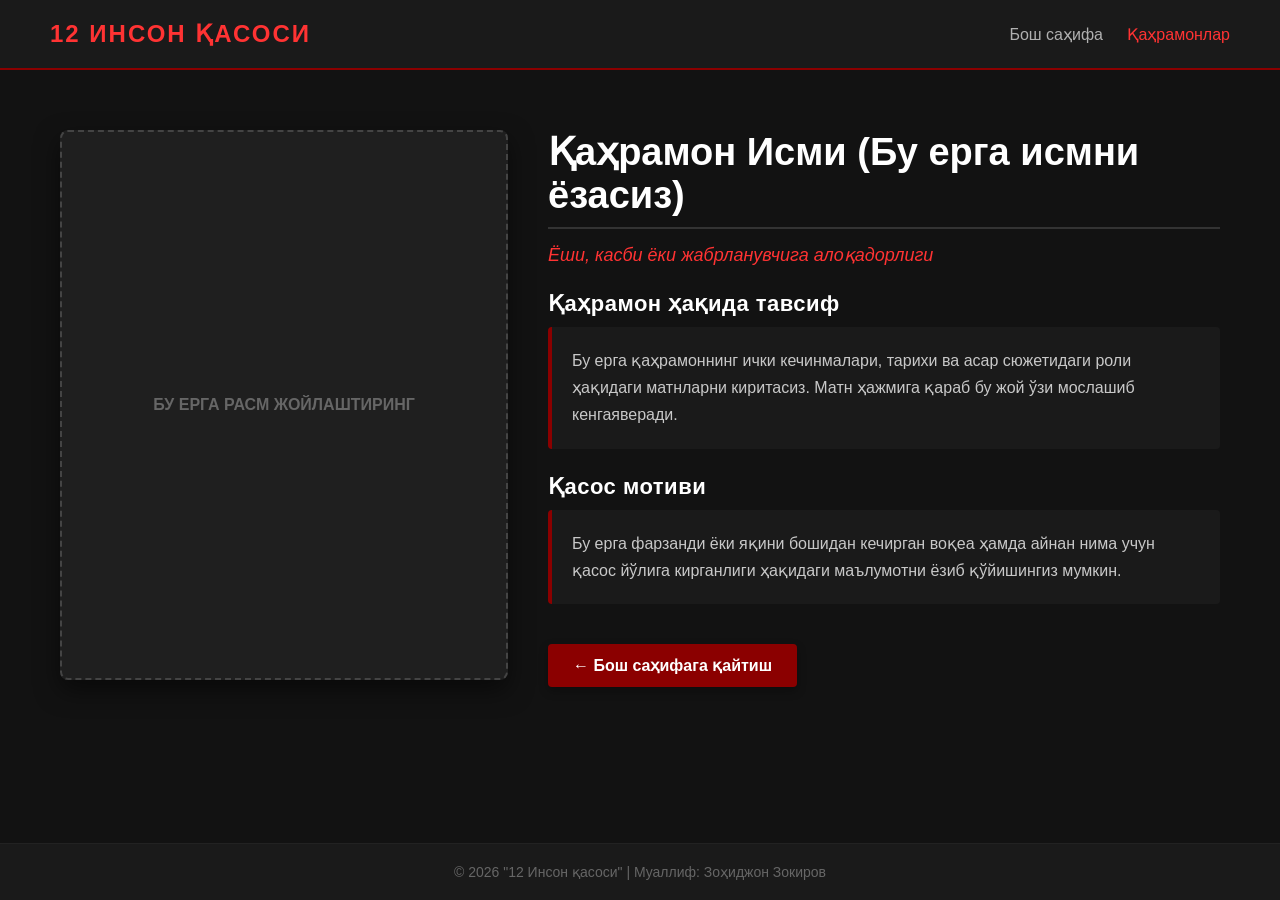
<file: page10.html>
<!DOCTYPE html>
<html lang="uz">
<head>
    <meta charset="UTF-8">
    <meta name="viewport" content="width=device-width, initial-scale=1.0">
    <title>12 Инсон Қасоси - Қаҳрамон Саҳифаси</title>
    <link rel="stylesheet" href="style.css">
</head>
<body>

    <!-- Юқори қисм (Навигация) -->
    <header class="site-header">
        <div class="logo">
            <a href="index.html">12 ИНСОН ҚАСОСИ</a>
        </div>
        <nav class="nav-links">
            <a href="index.html">Бош саҳифа</a>
            <a href="#" class="active">Қаҳрамонлар</a>
        </nav>
    </header>

    <!-- Саҳифанинг асосий мазмуни -->
    <main class="character-container">
        
        <!-- Чап томон: Расм жойлаштириш учун бўш жой -->
        <section class="character-image-box">
            <div class="image-placeholder">
                <span>БУ ЕРГА РАСМ ЖОЙЛАШТИРИНГ</span>
                <!-- Ўзингиз расм қўймоқчи бўлсангиз, пастдаги кодни фаоллаштиринг: -->
                <!-- <img src="images/kahramon1.jpg" alt="Қаҳрамон расми"> -->
            </div>
        </section>

        <!-- Ўнг томон: Матнлар учун бўш жой -->
        <section class="character-details">
            <h1 class="character-name">Қаҳрамон Исми (Бу ерга исмни ёзасиз)</h1>
            <p class="character-status">Ёши, касби ёки жабрланувчига алоқадорлиги</p>
            
            <div class="character-story">
                <h3>Қаҳрамон ҳақида тавсиф</h3>
                <p>
                    Бу ерга қаҳрамоннинг ички кечинмалари, тарихи ва асар сюжетидаги роли ҳақидаги матнларни киритасиз. Матн ҳажмига қараб бу жой ўзи мослашиб кенгаяверади.
                </p>
            </div>

            <div class="revenge-motive">
                <h3>Қасос мотиви</h3>
                <p>
                    Бу ерга фарзанди ёки яқини бошидан кечирган воқеа ҳамда айнан нима учун қасос йўлига кирганлиги ҳақидаги маълумотни ёзиб қўйишингиз мумкин.
                </p>
            </div>

            <!-- Орқага қайтиш тугмаси -->
            <a href="index.html" class="back-btn">← Бош саҳифага қайтиш</a>
        </section>

    </main>

    <!-- Саҳифа пастки қисми -->
    <footer class="site-footer">
        <p>&copy; 2026 "12 Инсон қасоси" | Муаллиф: Зоҳиджон Зокиров</p>
    </footer>

</body>
</html>
</file>
<file: style.css>
/* Умумий созламалар */
* {
    margin: 0;
    padding: 0;
    box-sizing: border-box;
    font-family: 'Segoe UI', Tahoma, Geneva, Verdana, sans-serif;
}

body {
    background-color: #121212; /* Тўқ триллер атмосфераси */
    color: #e0e0e0;
    display: flex;
    flex-direction: column;
    min-height: 100vh;
}

/* Юқори қисм (Header) - Компьютер учун */
.site-header {
    background-color: #1a1a1a;
    padding: 20px 50px;
    display: flex;
    justify-content: space-between;
    align-items: center;
    border-bottom: 2px solid #8b0000; /* Тўқ қизил чизиқ */
}

.site-header .logo a {
    color: #ff3333;
    font-size: 24px;
    font-weight: bold;
    text-decoration: none;
    letter-spacing: 2px;
}

.nav-links a {
    color: #b0b0b0;
    text-decoration: none;
    margin-left: 20px;
    font-size: 16px;
    transition: 0.3s;
}

.nav-links a:hover, .nav-links a.active {
    color: #ff3333;
}

/* Асосий блок (Контейнер) - Компьютер учун */
.character-container {
    flex: 1;
    display: flex;
    max-width: 1200px;
    margin: 40px auto;
    padding: 20px;
    gap: 40px;
}

/* Расм блоки */
.character-image-box {
    flex: 1;
    min-width: 350px;
}

.image-placeholder {
    width: 100%;
    height: 550px;
    background-color: #1f1f1f;
    border: 2px dashed #444;
    display: flex;
    justify-content: center;
    align-items: center;
    border-radius: 8px;
    color: #666;
    font-weight: bold;
    overflow: hidden;
    box-shadow: 0 10px 25px rgba(0,0,0,0.5);
}

.image-placeholder img {
    width: 100%;
    height: 100%;
    object-fit: cover;
}

/* Матнлар блоки */
.character-details {
    flex: 1.5;
    display: flex;
    flex-direction: column;
    gap: 25px;
}

.character-name {
    color: #ffffff;
    font-size: 38px;
    border-bottom: 2px solid #333;
    padding-bottom: 10px;
}

.character-status {
    color: #ff3333;
    font-size: 18px;
    font-style: italic;
    margin-top: -10px;
}

.character-story h3, .revenge-motive h3 {
    color: #ffffff;
    margin-bottom: 10px;
    font-size: 22px;
    letter-spacing: 0.5px;
}

.character-story p, .revenge-motive p {
    color: #c8c8c8;
    line-height: 1.7;
    background-color: #1a1a1a;
    padding: 20px;
    border-left: 4px solid #8b0000;
    border-radius: 4px;
    font-size: 16px;
}

/* Орқага қайтиш тугмаси */
.back-btn {
    display: inline-block;
    align-self: flex-start;
    background-color: #8b0000;
    color: #fff;
    padding: 12px 25px;
    text-decoration: none;
    border-radius: 4px;
    font-weight: bold;
    margin-top: 15px;
    transition: 0.3s ease;
    box-shadow: 0 4px 10px rgba(0,0,0,0.3);
}

.back-btn:hover {
    background-color: #ff3333;
    transform: translateY(-2px);
}

/* Саҳифа пасти */
.site-footer {
    background-color: #1a1a1a;
    text-align: center;
    padding: 20px;
    color: #666;
    font-size: 14px;
    margin-top: auto;
    border-top: 1px solid #222;
}

/* ======================================================= */
/* МОБИЛ ҚУРИЛМАЛАР ВА ПЛАНШЕТЛАР УЧУН МОСЛАШУВЧАНЛИК (RESPONSIVE) */
/* ======================================================= */
@media (max-width: 992px) {
    .character-container {
        gap: 30px;
        padding: 15px;
    }
    .character-name {
        font-size: 32px;
    }
}

@media (max-width: 768px) {
    /* Экран тор бўлганда блок элементларини тепадан пастга қараб терилади */
    .character-container {
        flex-direction: column;
        margin: 20px auto;
    }
    
    .character-image-box {
        min-width: 100%;
    }

    /* Телефонда расм жуда катта бўлиб кетмаслиги учун баландлиги мослаштирилди */
    .image-placeholder {
        height: 400px;
    }

    .site-header {
        flex-direction: column;
        gap: 15px;
        padding: 15px 20px;
        text-align: center;
    }

    .nav-links a {
        margin: 0 10px;
    }

    .character-name {
        font-size: 28px;
        text-align: center;
    }

    .character-status {
        text-align: center;
    }

    /* Телефонда бармоқ билан босиш осон бўлиши учун тугма тўлиқ эканликни эгаллайди */
    .back-btn {
        display: block;
        text-align: center;
        align-self: stretch;
        padding: 15px;
    }
}

@media (max-width: 480px) {
    /* Кичик экранли телефонлар учун қўшимча қулайлик */
    .image-placeholder {
        height: 300px;
    }
    .character-story p, .revenge-motive p {
        padding: 15px;
        font-size: 15px;
    }
}
</file>
